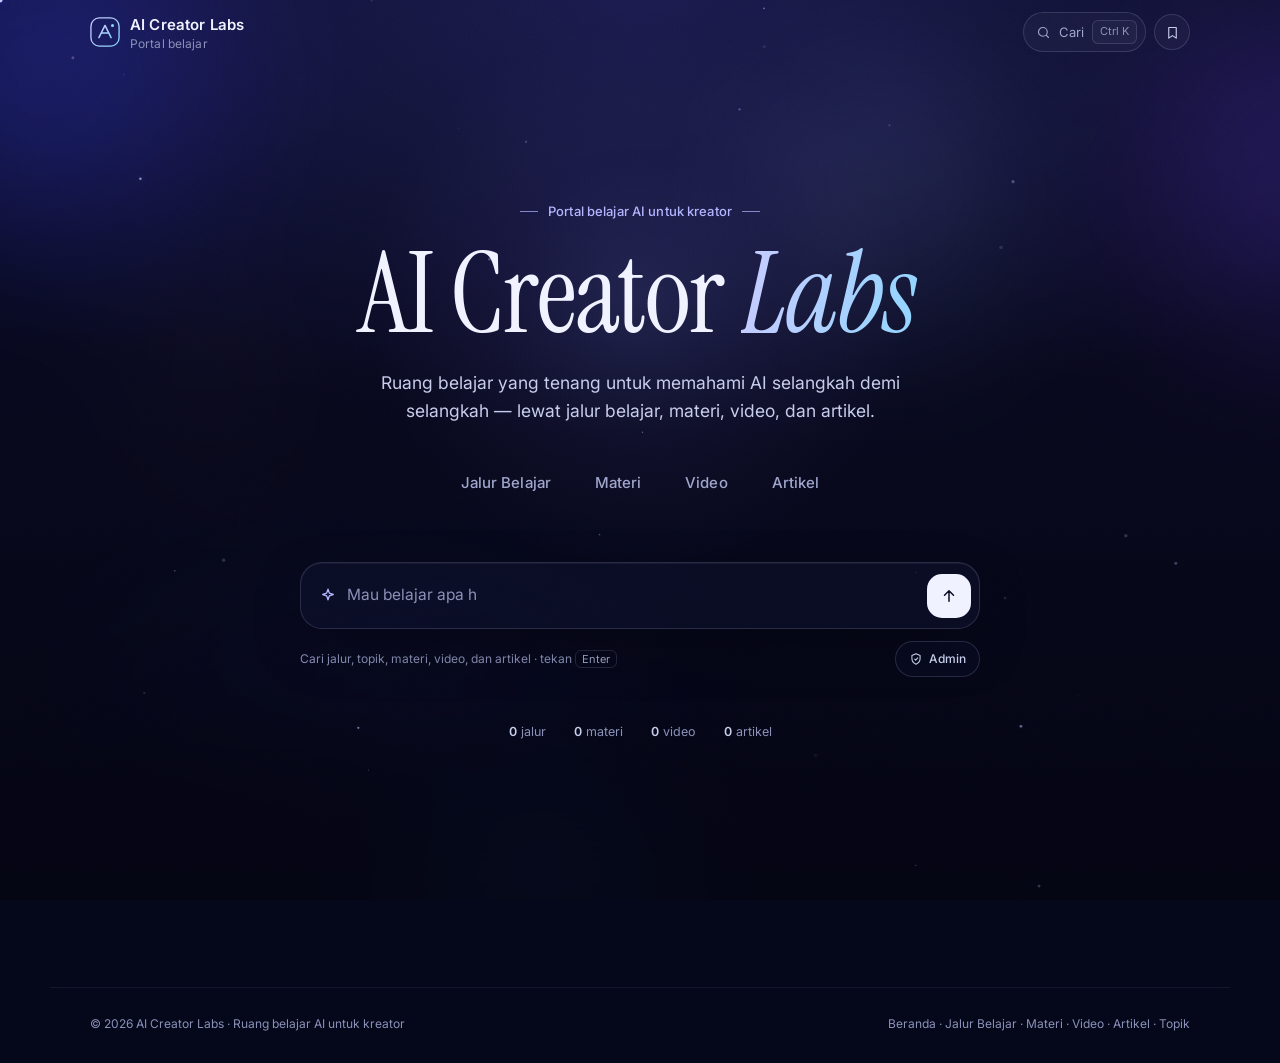
<file: index.html>
<!doctype html>
<html lang="id">
<head>
<meta charset="utf-8">
<meta name="viewport" content="width=device-width, initial-scale=1, viewport-fit=cover">
<title>AI Creator Labs — Portal Belajar AI</title>
<meta name="description" content="Portal belajar AI dari AI Creator Labs: jalur belajar bertahap, materi, video, dan artikel dalam satu tempat.">
<meta name="theme-color" content="#05071a">
<link rel="icon" href="assets/favicon.svg" type="image/svg+xml">
<link rel="preconnect" href="https://fonts.googleapis.com">
<link rel="preconnect" href="https://fonts.gstatic.com" crossorigin>
<link href="https://fonts.googleapis.com/css2?family=Instrument+Serif:ital@0;1&family=Inter:wght@400;500;600&display=swap" rel="stylesheet">
<link rel="stylesheet" href="assets/styles.css">
<link rel="stylesheet" href="assets/motion.css">
<link rel="stylesheet" href="assets/ui.css">
</head>
<body data-page="home">
<div class="backdrop" aria-hidden="true">
  <div class="scene"><span class="shape s1"></span><span class="shape s2"></span><span class="shape s3"></span><span class="shape s4"></span><span class="shape s5"></span><span class="shape s6"></span></div>
  <div class="overlay"></div>
  <div class="grain"></div>
  <canvas id="particles"></canvas>
</div>
<div class="page">
<header class="site-header" id="site-header"></header>
<main class="home-main">
  <p class="eyebrow center reveal">Portal belajar AI untuk kreator</p>
  <h1 class="display reveal d1">AI Creator <em>Labs</em></h1>
  <p class="lede reveal d2">Ruang belajar yang tenang untuk memahami AI selangkah demi selangkah — lewat jalur belajar, materi, video, dan artikel.</p>
  <nav class="reveal d3" id="hero-nav" aria-label="Bagian portal"><ul class="tabs"><li><a class="tab" href="jalur.html">Jalur Belajar</a></li><li><a class="tab" href="resources.html">Materi</a></li><li><a class="tab" href="knowledges.html">Video</a></li><li><a class="tab" href="articles.html">Artikel</a></li></ul></nav>
  <ul class="pills" id="shortcuts" aria-label="Topik populer"></ul>
  <div class="chat reveal d5">
    <form class="chat-box" id="ask" role="search" autocomplete="off">
      <svg class="spark" viewBox="0 0 24 24" fill="none" stroke="currentColor" stroke-width="1.8" stroke-linejoin="round" aria-hidden="true"><path d="M12 3l1.8 5.2L19 10l-5.2 1.8L12 17l-1.8-5.2L5 10l5.2-1.8L12 3Z"/></svg>
      <label for="ask-input" class="sr-only">Cari materi belajar</label>
      <input id="ask-input" type="search" name="q" placeholder="Mau belajar apa hari ini?" enterkeyhint="search">
      <button class="send" type="submit" aria-label="Cari"><svg viewBox="0 0 24 24" fill="none" stroke="currentColor" stroke-width="2" stroke-linecap="round" stroke-linejoin="round"><path d="M12 19V5M6 11l6-6 6 6"/></svg></button>
    </form>
    <div class="results" id="results" hidden aria-live="polite"></div>
    <div class="chat-foot">
      <p class="chat-hint">Cari jalur, topik, materi, video, dan artikel<span class="kbd-wrap"> · tekan <kbd>Enter</kbd></span></p>
      <a class="admin-btn" href="admin.html"><svg viewBox="0 0 24 24" fill="none" stroke="currentColor" stroke-width="1.8" stroke-linecap="round" stroke-linejoin="round" aria-hidden="true"><path d="M12 3l7 3v5c0 4.5-3 8-7 10-4-2-7-5.5-7-10V6l7-3Z"/><path d="M9.5 12l2 2 3.5-4"/></svg>Admin</a>
    </div>
  </div>
  <div class="home-stats reveal d6"><span><b id="stat-p">0</b> jalur</span><span><b id="stat-r">0</b> materi</span><span><b id="stat-v">0</b> video</span><span><b id="stat-a">0</b> artikel</span></div>
  <a class="scroll-cue reveal d6" id="scroll-cue" href="#mulai" hidden>Mulai dari mana?<svg viewBox="0 0 24 24" fill="none" stroke="currentColor" stroke-width="1.8" stroke-linecap="round" stroke-linejoin="round"><path d="M12 5v14M6 13l6 6 6-6"/></svg></a>
</main>
<div class="home-more" id="lanjut">
  <section class="start" id="mulai" aria-label="Mulai dari mana"></section>
  <section class="paths-sec" id="paths-sec" aria-label="Peta jalur belajar"></section>
  <section class="me-panel" id="me" hidden aria-label="Ruang belajarmu"></section>
  <div id="custom"></div>
</div>
<footer class="footer" id="site-footer"></footer>
</div>
<nav class="bottom-nav" id="bottom-nav" aria-label="Navigasi cepat"></nav>
<script src="assets/config.js"></script>
<script src="assets/data.js"></script>
<script src="assets/store.js"></script>
<script src="assets/app.js"></script>
</body>
</html>
</file>
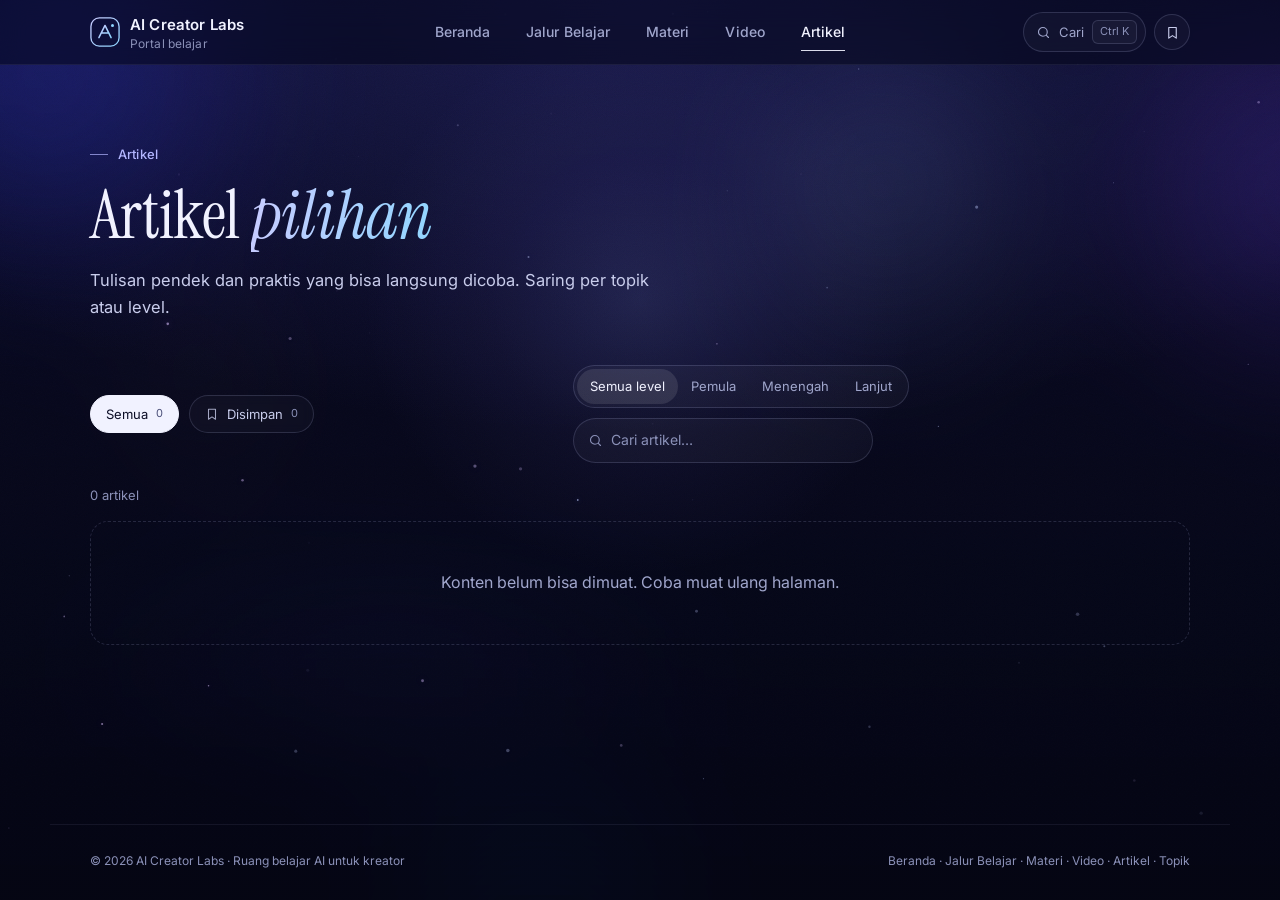
<file: articles.html>
<!doctype html>
<html lang="id">
<head>
<meta charset="utf-8">
<meta name="viewport" content="width=device-width, initial-scale=1, viewport-fit=cover">
<title>Artikel — AI Creator Labs</title>
<meta name="description" content="Artikel belajar AI dari AI Creator Labs, per topik dan level.">
<meta name="theme-color" content="#05071a">
<link rel="icon" href="assets/favicon.svg" type="image/svg+xml">
<link rel="preconnect" href="https://fonts.googleapis.com">
<link rel="preconnect" href="https://fonts.gstatic.com" crossorigin>
<link href="https://fonts.googleapis.com/css2?family=Instrument+Serif:ital@0;1&family=Inter:wght@400;500;600&display=swap" rel="stylesheet">
<link rel="stylesheet" href="assets/styles.css">
<link rel="stylesheet" href="assets/motion.css">
<link rel="stylesheet" href="assets/ui.css">
</head>
<body data-page="articles">
<div class="backdrop" aria-hidden="true">
  <div class="scene"><span class="shape s1"></span><span class="shape s2"></span><span class="shape s3"></span><span class="shape s4"></span><span class="shape s5"></span><span class="shape s6"></span></div>
  <div class="overlay"></div>
  <div class="grain"></div>
  <canvas id="particles"></canvas>
</div>
<div class="page">
<header class="site-header" id="site-header"></header>
<main class="inner-main">
  <div class="page-head">
    <p class="eyebrow reveal">Artikel</p>
    <h1 class="page-title reveal d1">Artikel <em>pilihan</em></h1>
    <p class="lede reveal d2">Tulisan pendek dan praktis yang bisa langsung dicoba. Saring per topik atau level.</p>
  </div>
  <div class="toolbar reveal d3">
    <ul class="pills" id="topic-pills" aria-label="Saring berdasarkan topik"></ul>
    <div class="tool-r">
      <div class="seg" id="level-seg" role="group" aria-label="Saring berdasarkan level"></div>
      <label class="search"><svg viewBox="0 0 24 24" fill="none" stroke="currentColor" stroke-width="1.8" stroke-linecap="round"><circle cx="11" cy="11" r="7"/><path d="m20 20-3.5-3.5"/></svg><span class="sr-only">Cari artikel</span><input id="search" type="search" placeholder="Cari artikel…"></label>
    </div>
  </div>
  <p class="result-meta" id="meta" aria-live="polite"></p>
  <div class="reveal d4" id="list"></div>
</main>
<footer class="footer" id="site-footer"></footer>
</div>
<nav class="bottom-nav" id="bottom-nav" aria-label="Navigasi cepat"></nav>
<script src="assets/config.js"></script>
<script src="assets/data.js"></script>
<script src="assets/store.js"></script>
<script src="assets/app.js"></script>
</body>
</html>
</file>
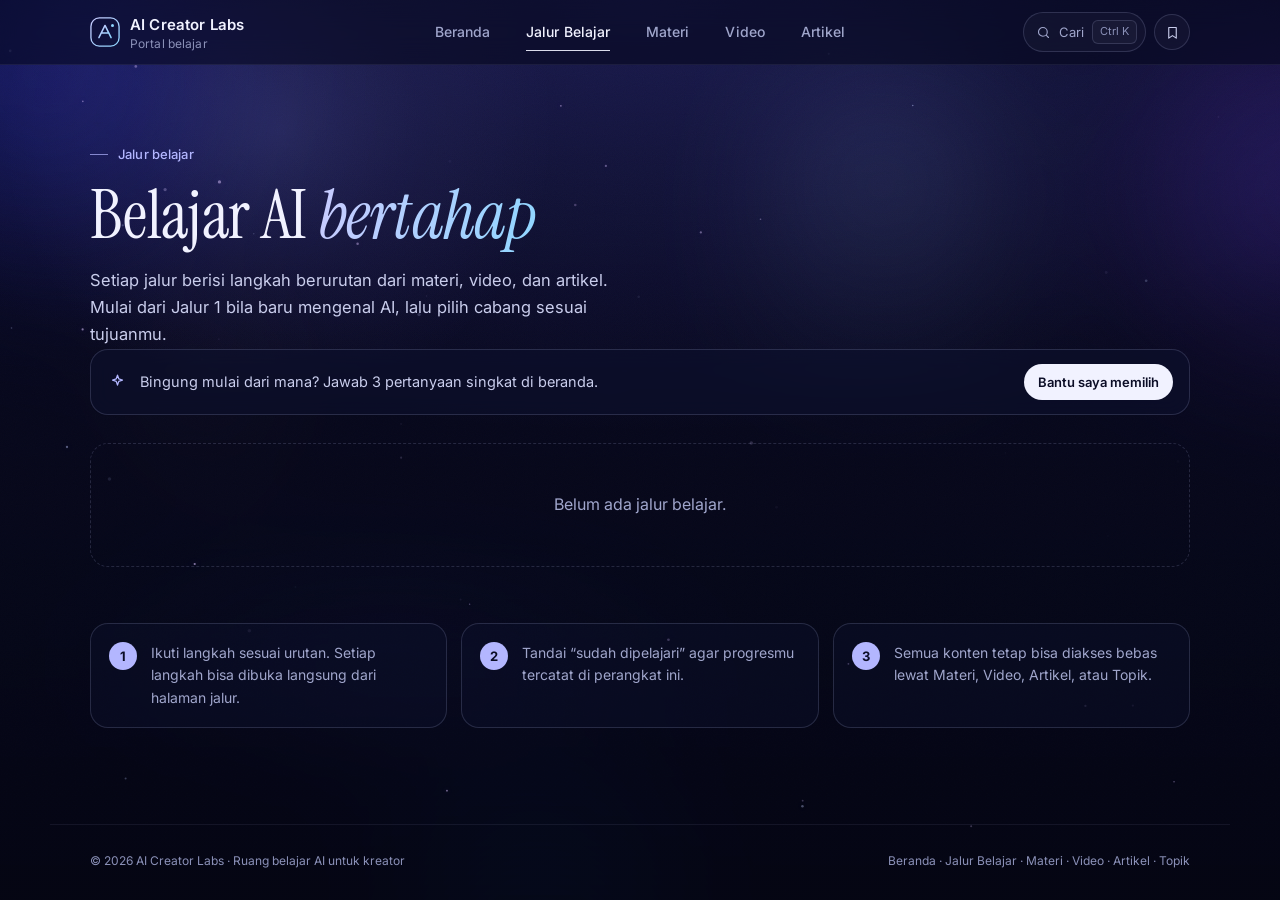
<file: jalur.html>
<!doctype html>
<html lang="id">
<head>
<meta charset="utf-8">
<meta name="viewport" content="width=device-width, initial-scale=1, viewport-fit=cover">
<title>Jalur Belajar — AI Creator Labs</title>
<meta name="description" content="Jalur belajar AI bertahap dari AI Creator Labs, dari kenal AI sampai automasi dan agent.">
<meta name="theme-color" content="#05071a">
<link rel="icon" href="assets/favicon.svg" type="image/svg+xml">
<link rel="preconnect" href="https://fonts.googleapis.com">
<link rel="preconnect" href="https://fonts.gstatic.com" crossorigin>
<link href="https://fonts.googleapis.com/css2?family=Instrument+Serif:ital@0;1&family=Inter:wght@400;500;600&display=swap" rel="stylesheet">
<link rel="stylesheet" href="assets/styles.css">
<link rel="stylesheet" href="assets/motion.css">
<link rel="stylesheet" href="assets/ui.css">
</head>
<body data-page="jalur">
<div class="backdrop" aria-hidden="true">
  <div class="scene"><span class="shape s1"></span><span class="shape s2"></span><span class="shape s3"></span><span class="shape s4"></span><span class="shape s5"></span><span class="shape s6"></span></div>
  <div class="overlay"></div>
  <div class="grain"></div>
  <canvas id="particles"></canvas>
</div>
<div class="page">
<header class="site-header" id="site-header"></header>
<main class="inner-main" id="jalur"></main>
<footer class="footer" id="site-footer"></footer>
</div>
<nav class="bottom-nav" id="bottom-nav" aria-label="Navigasi cepat"></nav>
<script src="assets/config.js"></script>
<script src="assets/data.js"></script>
<script src="assets/store.js"></script>
<script src="assets/app.js"></script>
</body>
</html>
</file>
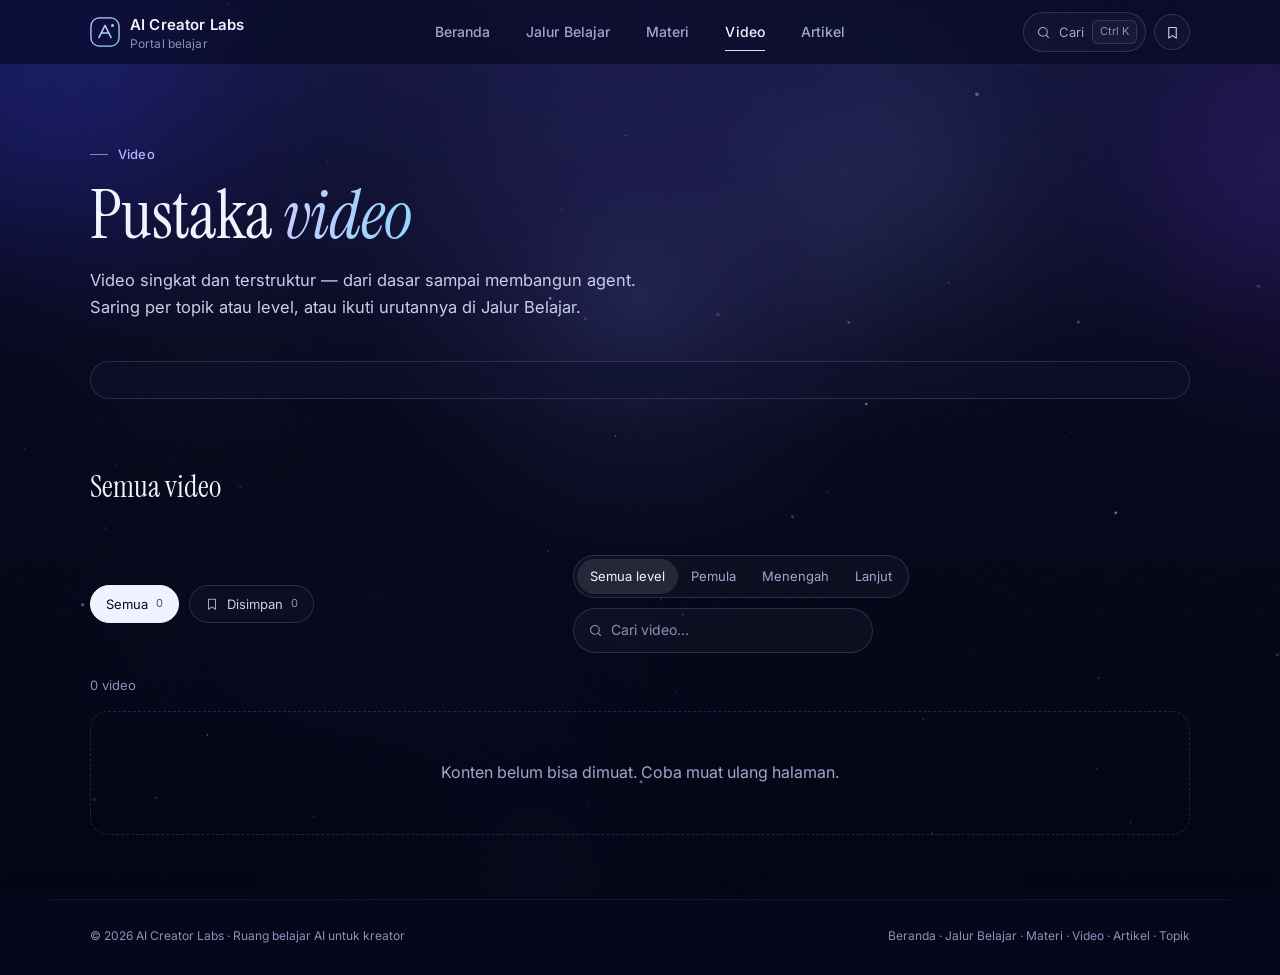
<file: knowledges.html>
<!doctype html>
<html lang="id">
<head>
<meta charset="utf-8">
<meta name="viewport" content="width=device-width, initial-scale=1, viewport-fit=cover">
<title>Video — AI Creator Labs</title>
<meta name="description" content="Pustaka video pembelajaran AI dari AI Creator Labs.">
<meta name="theme-color" content="#05071a">
<link rel="icon" href="assets/favicon.svg" type="image/svg+xml">
<link rel="preconnect" href="https://fonts.googleapis.com">
<link rel="preconnect" href="https://fonts.gstatic.com" crossorigin>
<link href="https://fonts.googleapis.com/css2?family=Instrument+Serif:ital@0;1&family=Inter:wght@400;500;600&display=swap" rel="stylesheet">
<link rel="stylesheet" href="assets/styles.css">
<link rel="stylesheet" href="assets/motion.css">
<link rel="stylesheet" href="assets/ui.css">
</head>
<body data-page="knowledges">
<div class="backdrop" aria-hidden="true">
  <div class="scene"><span class="shape s1"></span><span class="shape s2"></span><span class="shape s3"></span><span class="shape s4"></span><span class="shape s5"></span><span class="shape s6"></span></div>
  <div class="overlay"></div>
  <div class="grain"></div>
  <canvas id="particles"></canvas>
</div>
<div class="page">
<header class="site-header" id="site-header"></header>
<main class="inner-main">
  <div class="page-head">
    <p class="eyebrow reveal">Video</p>
    <h1 class="page-title reveal d1">Pustaka <em>video</em></h1>
    <p class="lede reveal d2">Video singkat dan terstruktur — dari dasar sampai membangun agent. Saring per topik atau level, atau ikuti urutannya di Jalur Belajar.</p>
  </div>
  <div class="featured tilt reveal d3" id="featured"></div>
  <div class="section-label"><h2>Semua video</h2></div>
  <div class="toolbar reveal d3">
    <ul class="pills" id="topic-pills" aria-label="Saring berdasarkan topik"></ul>
    <div class="tool-r">
      <div class="seg" id="level-seg" role="group" aria-label="Saring berdasarkan level"></div>
      <label class="search"><svg viewBox="0 0 24 24" fill="none" stroke="currentColor" stroke-width="1.8" stroke-linecap="round"><circle cx="11" cy="11" r="7"/><path d="m20 20-3.5-3.5"/></svg><span class="sr-only">Cari video</span><input id="search" type="search" placeholder="Cari video…"></label>
    </div>
  </div>
  <p class="result-meta" id="meta" aria-live="polite"></p>
  <div class="vgrid reveal d4" id="list"></div>
</main>
<footer class="footer" id="site-footer"></footer>
</div>
<nav class="bottom-nav" id="bottom-nav" aria-label="Navigasi cepat"></nav>
<script src="assets/config.js"></script>
<script src="assets/data.js"></script>
<script src="assets/store.js"></script>
<script src="assets/app.js"></script>
</body>
</html>
</file>
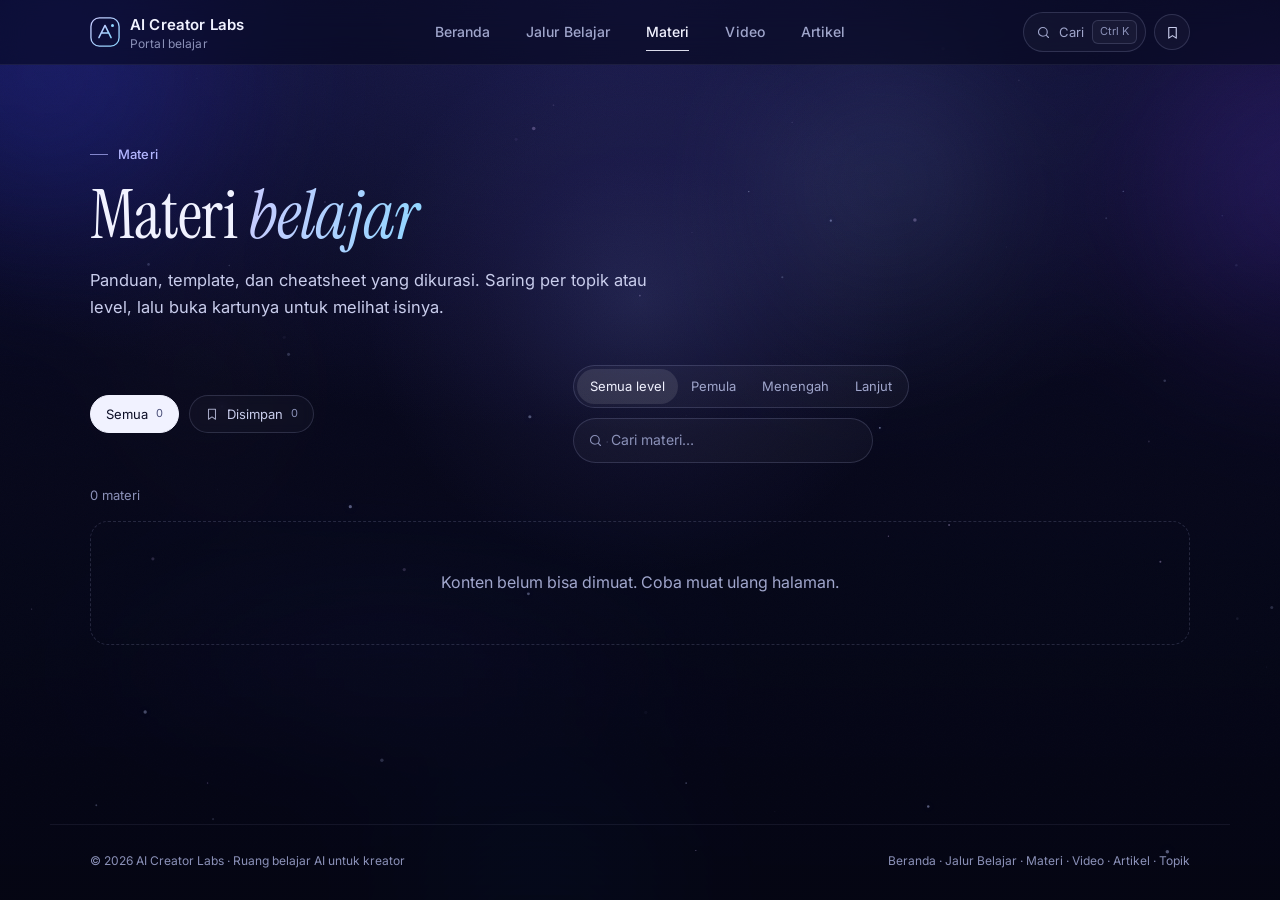
<file: resources.html>
<!doctype html>
<html lang="id">
<head>
<meta charset="utf-8">
<meta name="viewport" content="width=device-width, initial-scale=1, viewport-fit=cover">
<title>Materi — AI Creator Labs</title>
<meta name="description" content="Panduan, template, dan cheatsheet belajar AI dari AI Creator Labs.">
<meta name="theme-color" content="#05071a">
<link rel="icon" href="assets/favicon.svg" type="image/svg+xml">
<link rel="preconnect" href="https://fonts.googleapis.com">
<link rel="preconnect" href="https://fonts.gstatic.com" crossorigin>
<link href="https://fonts.googleapis.com/css2?family=Instrument+Serif:ital@0;1&family=Inter:wght@400;500;600&display=swap" rel="stylesheet">
<link rel="stylesheet" href="assets/styles.css">
<link rel="stylesheet" href="assets/motion.css">
<link rel="stylesheet" href="assets/ui.css">
</head>
<body data-page="resources">
<div class="backdrop" aria-hidden="true">
  <div class="scene"><span class="shape s1"></span><span class="shape s2"></span><span class="shape s3"></span><span class="shape s4"></span><span class="shape s5"></span><span class="shape s6"></span></div>
  <div class="overlay"></div>
  <div class="grain"></div>
  <canvas id="particles"></canvas>
</div>
<div class="page">
<header class="site-header" id="site-header"></header>
<main class="inner-main">
  <div class="page-head">
    <p class="eyebrow reveal">Materi</p>
    <h1 class="page-title reveal d1">Materi <em>belajar</em></h1>
    <p class="lede reveal d2">Panduan, template, dan cheatsheet yang dikurasi. Saring per topik atau level, lalu buka kartunya untuk melihat isinya.</p>
  </div>
  <div class="toolbar reveal d3">
    <ul class="pills" id="topic-pills" aria-label="Saring berdasarkan topik"></ul>
    <div class="tool-r">
      <div class="seg" id="level-seg" role="group" aria-label="Saring berdasarkan level"></div>
      <label class="search"><svg viewBox="0 0 24 24" fill="none" stroke="currentColor" stroke-width="1.8" stroke-linecap="round"><circle cx="11" cy="11" r="7"/><path d="m20 20-3.5-3.5"/></svg><span class="sr-only">Cari materi</span><input id="search" type="search" placeholder="Cari materi…"></label>
    </div>
  </div>
  <p class="result-meta" id="meta" aria-live="polite"></p>
  <div class="grid reveal d4" id="list"></div>
</main>
<footer class="footer" id="site-footer"></footer>
</div>
<nav class="bottom-nav" id="bottom-nav" aria-label="Navigasi cepat"></nav>
<script src="assets/config.js"></script>
<script src="assets/data.js"></script>
<script src="assets/store.js"></script>
<script src="assets/app.js"></script>
</body>
</html>
</file>
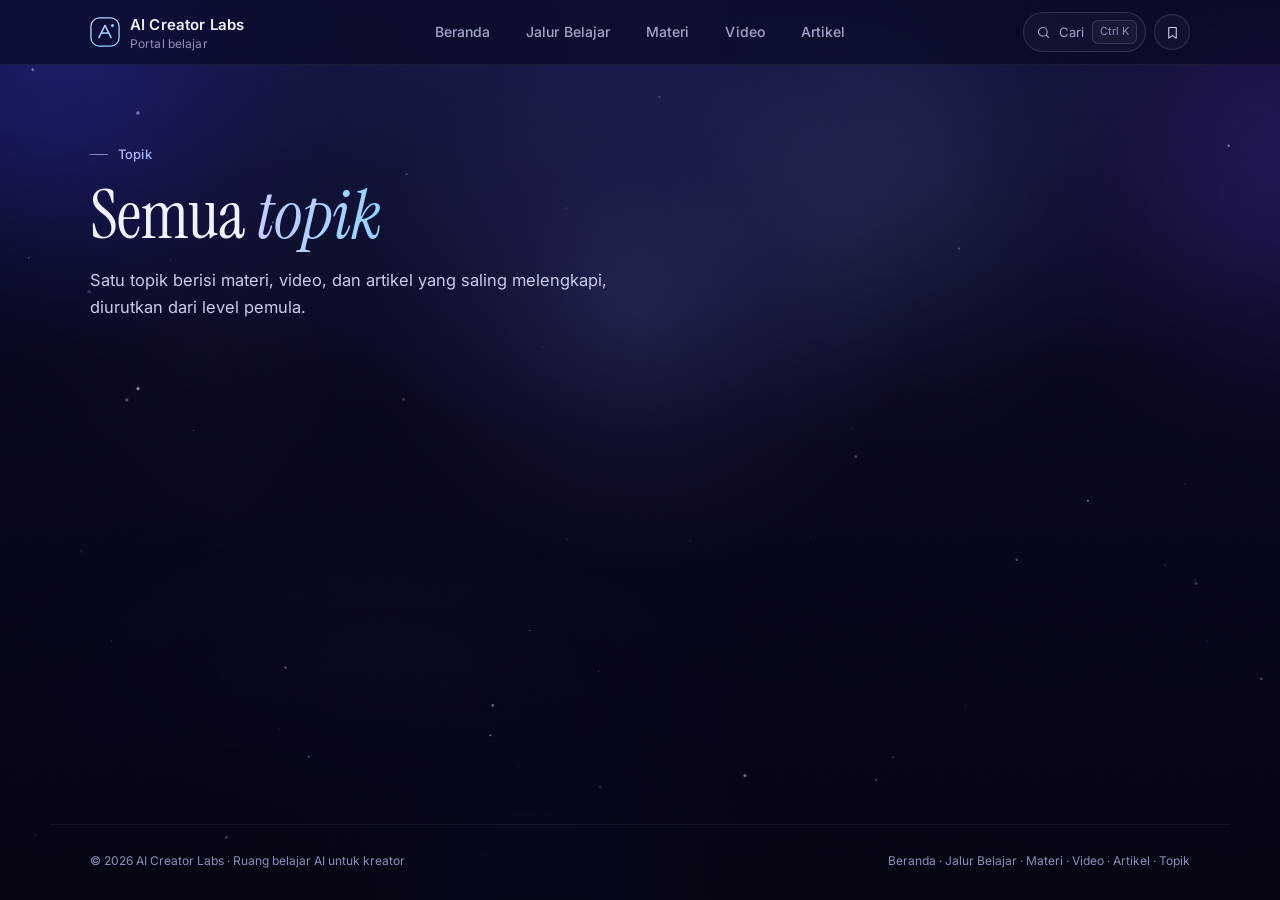
<file: topik.html>
<!doctype html>
<html lang="id">
<head>
<meta charset="utf-8">
<meta name="viewport" content="width=device-width, initial-scale=1, viewport-fit=cover">
<title>Topik — AI Creator Labs</title>
<meta name="description" content="Semua materi, video, dan artikel AI Creator Labs per topik.">
<meta name="theme-color" content="#05071a">
<link rel="icon" href="assets/favicon.svg" type="image/svg+xml">
<link rel="preconnect" href="https://fonts.googleapis.com">
<link rel="preconnect" href="https://fonts.gstatic.com" crossorigin>
<link href="https://fonts.googleapis.com/css2?family=Instrument+Serif:ital@0;1&family=Inter:wght@400;500;600&display=swap" rel="stylesheet">
<link rel="stylesheet" href="assets/styles.css">
<link rel="stylesheet" href="assets/motion.css">
<link rel="stylesheet" href="assets/ui.css">
</head>
<body data-page="topik">
<div class="backdrop" aria-hidden="true">
  <div class="scene"><span class="shape s1"></span><span class="shape s2"></span><span class="shape s3"></span><span class="shape s4"></span><span class="shape s5"></span><span class="shape s6"></span></div>
  <div class="overlay"></div>
  <div class="grain"></div>
  <canvas id="particles"></canvas>
</div>
<div class="page">
<header class="site-header" id="site-header"></header>
<main class="inner-main" id="topik"></main>
<footer class="footer" id="site-footer"></footer>
</div>
<nav class="bottom-nav" id="bottom-nav" aria-label="Navigasi cepat"></nav>
<script src="assets/config.js"></script>
<script src="assets/data.js"></script>
<script src="assets/store.js"></script>
<script src="assets/app.js"></script>
</body>
</html>
</file>
<file: assets/styles.css>
/* =========================================================
   AI Creator Labs — Portal Belajar
   Fonts: Instrument Serif & Inter (SIL Open Font License, via Google Fonts)
   ========================================================= */
:root {
  --bg: #05071a;
  --bg-2: #0a0e2a;
  --ink: #f1f2ff;
  --ink-soft: #c9cdec;
  --muted: #a0a6cc;
  --dim: #7a80a8;
  --line: rgba(196, 202, 255, 0.16);
  --line-strong: rgba(196, 202, 255, 0.34);
  --glass: rgba(14, 18, 46, 0.58);
  --glass-strong: rgba(12, 15, 40, 0.82);
  --accent: #b3b6ff;
  --accent-2: #8fd6ff;
  --accent-ink: #0b0d26;
  --radius: 18px;
  --radius-sm: 12px;
  --serif: "Instrument Serif", "Times New Roman", Georgia, serif;
  --sans: "Inter", system-ui, -apple-system, "Segoe UI", Roboto, sans-serif;
  --gutter: clamp(16px, 4vw, 40px);
  --maxw: 1180px;
  color-scheme: dark;
}

*, *::before, *::after { box-sizing: border-box; }
html { -webkit-text-size-adjust: 100%; overflow-x: clip; }
body {
  margin: 0;
  min-height: 100svh;
  background: var(--bg);
  color: var(--ink);
  font-family: var(--sans);
  font-size: 16px;
  line-height: 1.6;
  -webkit-font-smoothing: antialiased;
  overflow-x: clip;
}
img, svg, canvas { display: block; max-width: 100%; }
a { color: inherit; text-decoration: none; }
button, input { font: inherit; color: inherit; }
button { cursor: pointer; }
:focus-visible { outline: 2px solid var(--accent-2); outline-offset: 3px; border-radius: 6px; }
.sr-only { position: absolute; width: 1px; height: 1px; padding: 0; margin: -1px; overflow: hidden; clip: rect(0 0 0 0); white-space: nowrap; border: 0; }

/* ---------- Background: blurred visual + cool overlay + particles ---------- */
.backdrop { position: fixed; inset: 0; z-index: 0; overflow: hidden; pointer-events: none; }
.backdrop .scene {
  position: absolute; inset: -12%;
  filter: blur(70px) saturate(120%);
  opacity: 0.9;
}
/* abstract "study room" shapes — window light, lamp glow, shelves — then blurred */
.scene .shape { position: absolute; border-radius: 50%; will-change: transform; }
.scene .s1 { width: 46vmax; height: 46vmax; left: -6%; top: -10%; background: radial-gradient(circle, #3b3fd8 0%, transparent 65%); animation: drift1 38s ease-in-out infinite alternate; }
.scene .s2 { width: 40vmax; height: 40vmax; right: -8%; top: 4%; background: radial-gradient(circle, #6a3fd0 0%, transparent 65%); animation: drift2 44s ease-in-out infinite alternate; }
.scene .s3 { width: 34vmax; height: 34vmax; left: 30%; bottom: -14%; background: radial-gradient(circle, #1f6fd6 0%, transparent 65%); animation: drift1 52s ease-in-out infinite alternate-reverse; }
.scene .s4 { width: 18vmax; height: 26vmax; left: 58%; top: 18%; border-radius: 30%; background: linear-gradient(180deg, rgba(160,190,255,.55), rgba(90,110,220,0)); }
.scene .s5 { width: 12vmax; height: 12vmax; left: 18%; top: 38%; background: radial-gradient(circle, rgba(255,214,170,.35), transparent 70%); }
.scene .s6 { width: 60vmax; height: 10vmax; left: 10%; top: 64%; border-radius: 40%; background: linear-gradient(90deg, rgba(40,46,120,.0), rgba(70,80,170,.55), rgba(40,46,120,0)); }
@keyframes drift1 { to { transform: translate3d(6%, 8%, 0) scale(1.08); } }
@keyframes drift2 { to { transform: translate3d(-8%, 6%, 0) scale(0.94); } }

.backdrop .overlay {
  position: absolute; inset: 0;
  background:
    radial-gradient(120% 80% at 50% 0%, rgba(76, 70, 200, 0.28), transparent 60%),
    linear-gradient(180deg, rgba(8, 10, 34, 0.55) 0%, rgba(6, 7, 26, 0.78) 55%, rgba(4, 5, 18, 0.94) 100%);
}
.backdrop .grain {
  position: absolute; inset: 0; opacity: 0.07; mix-blend-mode: overlay;
  background-image: url("data:image/svg+xml;utf8,<svg xmlns='http://www.w3.org/2000/svg' width='160' height='160'><filter id='n'><feTurbulence type='fractalNoise' baseFrequency='.9' numOctaves='2' stitchTiles='stitch'/></filter><rect width='100%' height='100%' filter='url(%23n)'/></svg>");
}
#particles { position: absolute; inset: 0; width: 100%; height: 100%; }

.page { position: relative; z-index: 1; min-height: 100svh; display: flex; flex-direction: column; }

/* ---------- Top bar ---------- */
.topbar {
  width: 100%; max-width: var(--maxw); margin: 0 auto;
  padding: 22px var(--gutter);
  display: flex; align-items: center; justify-content: space-between; gap: 16px;
}
.brand { display: inline-flex; align-items: center; gap: 10px; font-weight: 600; font-size: 15px; letter-spacing: 0.01em; }
.brand-mark { width: 30px; height: 30px; flex: none; }
.brand small { display: block; font-weight: 400; font-size: 11px; color: var(--dim); letter-spacing: 0.08em; text-transform: uppercase; line-height: 1.2; }
.ghost-link {
  display: inline-flex; align-items: center; gap: 8px;
  font-size: 13px; color: var(--ink-soft);
  padding: 8px 14px; border: 1px solid var(--line); border-radius: 999px;
  background: rgba(255,255,255,0.02);
  transition: border-color .2s, color .2s, background .2s;
}
.ghost-link:hover { color: var(--ink); border-color: var(--line-strong); background: rgba(255,255,255,0.06); }

/* ---------- Shared type ---------- */
.eyebrow {
  display: inline-flex; align-items: center; gap: 10px;
  font-size: 11.5px; font-weight: 500; letter-spacing: 0.22em; text-transform: uppercase;
  color: var(--accent);
  margin: 0;
}
.eyebrow::before { content: ""; width: 22px; height: 1px; background: currentColor; opacity: .7; }
.eyebrow.center::after { content: ""; width: 22px; height: 1px; background: currentColor; opacity: .7; }
.display {
  font-family: var(--serif); font-weight: 400;
  font-size: clamp(52px, 10vw, 112px);
  line-height: 0.98; letter-spacing: -0.015em;
  margin: 18px 0 0;
}
.display em, .page-title em { font-style: italic; color: var(--accent); background: linear-gradient(100deg, #c9cbff, #8fd6ff); -webkit-background-clip: text; background-clip: text; -webkit-text-fill-color: transparent; padding-right: .06em; }
.lede { color: var(--ink-soft); font-size: clamp(15px, 1.6vw, 17.5px); max-width: 560px; margin: 20px auto 0; }

/* ---------- Tabs ---------- */
.tabs { display: flex; justify-content: center; gap: clamp(20px, 5vw, 44px); margin: 0; padding: 0; list-style: none; }
.tab {
  position: relative; display: inline-block;
  font-size: 12px; font-weight: 600; letter-spacing: 0.24em; text-transform: uppercase;
  color: var(--muted);
  padding: 10px 0 9px;
  transition: color .2s ease;
}
.tab::after {
  content: ""; position: absolute; left: 0; right: 0.24em; bottom: 0; height: 1px;
  background: var(--ink); transform: scaleX(0); transform-origin: left; transition: transform .3s ease, background .2s;
  opacity: .9;
}
.tab:hover { color: var(--ink); }
.tab:hover::after { transform: scaleX(0.4); background: var(--line-strong); }
.tab[aria-current="page"] { color: var(--ink); }
.tab[aria-current="page"]::after { transform: scaleX(1); background: var(--ink); }

/* ---------- Pills (capsule shortcuts / filters) ---------- */
.pills { display: flex; flex-wrap: wrap; justify-content: center; gap: 10px; margin: 0; padding: 0; list-style: none; }
.pill {
  display: inline-flex; align-items: center; gap: 8px;
  font-size: 13px; color: var(--ink-soft);
  padding: 8px 15px; border-radius: 999px;
  border: 1px solid var(--line);
  background: rgba(255, 255, 255, 0.025);
  backdrop-filter: blur(6px); -webkit-backdrop-filter: blur(6px);
  transition: border-color .2s, color .2s, background .2s, transform .2s;
  white-space: nowrap;
}
.pill svg { width: 14px; height: 14px; opacity: .8; }
.pill:hover { color: var(--ink); border-color: var(--line-strong); background: rgba(255, 255, 255, 0.07); }
.pill:active { transform: translateY(1px); }
.pill[aria-pressed="true"] { color: var(--accent-ink); background: var(--ink); border-color: var(--ink); }
.pill .count { font-size: 11px; color: var(--dim); }
.pill[aria-pressed="true"] .count { color: #4a4f78; }

/* ---------- HOME ---------- */
.home-main {
  flex: 1; width: 100%; max-width: 860px; margin: 0 auto;
  padding: clamp(24px, 6vh, 72px) var(--gutter) 40px;
  display: flex; flex-direction: column; align-items: center; justify-content: center;
  text-align: center;
}
.home-main .tabs { margin-top: 38px; }
.home-main .pills { margin-top: 26px; max-width: 720px; }

.chat {
  width: 100%; max-width: 680px; margin-top: 34px;
  position: relative;
}
.chat-box {
  display: flex; align-items: center; gap: 10px;
  padding: 8px 8px 8px 18px;
  border-radius: 22px;
  border: 1px solid var(--line);
  background: var(--glass);
  backdrop-filter: blur(16px); -webkit-backdrop-filter: blur(16px);
  box-shadow: 0 20px 60px -20px rgba(0, 0, 0, 0.6), inset 0 1px 0 rgba(255,255,255,.05);
  transition: border-color .2s, box-shadow .2s;
}
.chat-box:focus-within { border-color: var(--line-strong); box-shadow: 0 20px 60px -20px rgba(0,0,0,.6), 0 0 0 4px rgba(143, 160, 255, 0.12); }
.chat-box .spark { width: 18px; height: 18px; color: var(--accent); flex: none; }
.chat-box input {
  flex: 1; min-width: 0; border: 0; outline: 0; background: transparent;
  font-size: 15.5px; padding: 12px 0; color: var(--ink);
}
.chat-box input::placeholder { color: var(--dim); }
.send {
  flex: none; width: 44px; height: 44px; border-radius: 15px; border: 0;
  display: grid; place-items: center;
  background: var(--ink); color: var(--accent-ink);
  transition: transform .2s, background .2s, opacity .2s;
}
.send:hover { background: #fff; transform: translateY(-1px); }
.send svg { width: 18px; height: 18px; }
.chat-foot { display: flex; align-items: center; justify-content: space-between; gap: 12px; margin-top: 12px; }
.chat-foot .chat-hint { margin: 0; text-align: left; }
.admin-btn { flex: none; display: inline-flex; align-items: center; gap: 6px; padding: 7px 13px; border-radius: 999px; font-size: 12px; font-weight: 500; color: var(--ink-soft); border: 1px solid var(--line); background: rgba(10, 13, 38, 0.55); backdrop-filter: blur(6px); -webkit-backdrop-filter: blur(6px); transition: color .2s, border-color .2s, background .2s; }
.admin-btn svg { width: 14px; height: 14px; }
.admin-btn:hover { color: var(--ink); border-color: var(--line-strong); background: rgba(22, 27, 66, 0.7); }
.chat-hint { font-size: 12px; color: var(--dim); margin: 12px 0 0; }
.chat-hint kbd { font-family: var(--sans); font-size: 11px; border: 1px solid var(--line); border-radius: 6px; padding: 1px 6px; color: var(--muted); }

.results {
  margin-top: 14px; text-align: left;
  border: 1px solid var(--line); border-radius: var(--radius);
  background: var(--glass-strong);
  backdrop-filter: blur(16px); -webkit-backdrop-filter: blur(16px);
  padding: 8px; max-height: min(52vh, 460px); overflow-y: auto;
}
.results[hidden] { display: none; }
.results h3 { font-size: 10.5px; letter-spacing: .2em; text-transform: uppercase; color: var(--dim); font-weight: 600; margin: 10px 12px 6px; }
.result { display: flex; align-items: center; gap: 12px; padding: 10px 12px; border-radius: 12px; transition: background .15s; }
.result:hover, .result:focus-visible { background: rgba(255,255,255,0.06); }
.result .r-ico { width: 32px; height: 32px; border-radius: 10px; display: grid; place-items: center; border: 1px solid var(--line); flex: none; color: var(--accent); }
.result .r-ico svg { width: 15px; height: 15px; }
.result .r-text { min-width: 0; }
.result strong { display: block; font-weight: 500; font-size: 14px; white-space: nowrap; overflow: hidden; text-overflow: ellipsis; }
.result span { display: block; font-size: 12.5px; color: var(--muted); white-space: nowrap; overflow: hidden; text-overflow: ellipsis; }
.results .empty { padding: 18px 14px; color: var(--muted); font-size: 14px; margin: 0; }

.home-stats { display: flex; justify-content: center; flex-wrap: wrap; gap: 8px 28px; margin-top: 46px; color: var(--dim); font-size: 12.5px; }
.home-stats b { color: var(--ink-soft); font-weight: 600; }

.footer {
  width: 100%; max-width: var(--maxw); margin: 0 auto;
  padding: 26px var(--gutter) 30px;
  display: flex; flex-wrap: wrap; justify-content: space-between; gap: 10px;
  font-size: 12px; color: var(--dim);
  border-top: 1px solid rgba(196, 202, 255, 0.08);
}
.footer a:hover { color: var(--ink); }

/* ---------- INNER PAGES ---------- */
.site-header {
  position: sticky; top: 0; z-index: 20;
  background: linear-gradient(180deg, rgba(5, 7, 26, 0.86), rgba(5, 7, 26, 0.6));
  backdrop-filter: blur(14px); -webkit-backdrop-filter: blur(14px);
  border-bottom: 1px solid rgba(196, 202, 255, 0.08);
}
.site-header .inner {
  max-width: var(--maxw); margin: 0 auto; padding: 12px var(--gutter);
  display: grid; grid-template-columns: 1fr auto 1fr; align-items: center; gap: 16px;
}
.site-header .ghost-link { justify-self: end; }
.inner-main { flex: 1; width: 100%; max-width: var(--maxw); margin: 0 auto; padding: clamp(36px, 7vh, 72px) var(--gutter) 64px; }
.page-head { max-width: 720px; }
.page-title { font-family: var(--serif); font-weight: 400; font-size: clamp(44px, 7vw, 76px); line-height: 1; letter-spacing: -0.01em; margin: 16px 0 0; }
.page-head .lede { margin: 18px 0 0; }

.toolbar { display: flex; flex-wrap: wrap; align-items: center; justify-content: space-between; gap: 14px; margin: 40px 0 26px; }
.toolbar .pills { justify-content: flex-start; }
.search {
  display: flex; align-items: center; gap: 8px;
  width: min(100%, 300px);
  padding: 0 14px; border-radius: 999px; border: 1px solid var(--line);
  background: rgba(255,255,255,0.03);
  transition: border-color .2s;
}
.search:focus-within { border-color: var(--line-strong); }
.search svg { width: 15px; height: 15px; color: var(--dim); flex: none; }
.search input { flex: 1; min-width: 0; background: transparent; border: 0; outline: 0; padding: 10px 0; font-size: 14px; }
.search input::placeholder { color: var(--dim); }
.result-meta { font-size: 13px; color: var(--dim); margin: 0 0 16px; }

/* Cards (Resources) */
.grid { display: grid; grid-template-columns: repeat(auto-fill, minmax(280px, 1fr)); gap: 16px; }
.card {
  position: relative; display: flex; flex-direction: column; gap: 12px;
  text-align: left; width: 100%;
  padding: 22px; border-radius: var(--radius);
  border: 1px solid var(--line);
  background: linear-gradient(180deg, rgba(22, 27, 66, 0.62), rgba(12, 15, 40, 0.62));
  backdrop-filter: blur(10px); -webkit-backdrop-filter: blur(10px);
  transition: border-color .25s, transform .25s, background .25s;
  min-height: 210px;
}
.card:hover { border-color: var(--line-strong); transform: translateY(-3px); background: linear-gradient(180deg, rgba(30, 36, 84, 0.7), rgba(14, 18, 48, 0.7)); }
.card .card-top { display: flex; justify-content: space-between; align-items: center; gap: 10px; }
.tag {
  display: inline-flex; align-items: center; gap: 6px;
  font-size: 10.5px; font-weight: 600; letter-spacing: .16em; text-transform: uppercase;
  color: var(--accent-2);
  padding: 4px 10px; border-radius: 999px; border: 1px solid rgba(143, 214, 255, 0.28);
}
.card .format { font-size: 12px; color: var(--dim); }
.card h3 { font-family: var(--serif); font-weight: 400; font-size: 26px; line-height: 1.12; margin: 6px 0 0; }
.card p { margin: 0; color: var(--muted); font-size: 14px; }
.card .card-foot { margin-top: auto; display: flex; justify-content: space-between; align-items: center; font-size: 12.5px; color: var(--dim); padding-top: 8px; }
.card .arrow { width: 30px; height: 30px; border-radius: 50%; border: 1px solid var(--line); display: grid; place-items: center; color: var(--ink-soft); transition: background .2s, color .2s, border-color .2s; }
.card:hover .arrow { background: var(--ink); color: var(--accent-ink); border-color: var(--ink); }
.card .arrow svg { width: 14px; height: 14px; }

/* Videos (Knowledges) */
.featured {
  display: grid; grid-template-columns: 1.35fr 1fr; gap: 28px; align-items: center;
  margin-top: 40px; padding: 18px; border-radius: 24px;
  border: 1px solid var(--line); background: rgba(14, 18, 46, 0.5);
  backdrop-filter: blur(10px); -webkit-backdrop-filter: blur(10px);
  text-align: left; width: 100%;
  transition: border-color .25s;
}
.featured:hover { border-color: var(--line-strong); }
.featured .f-body { padding: 8px 10px 8px 0; }
.featured h2 { font-family: var(--serif); font-weight: 400; font-size: clamp(30px, 3.4vw, 42px); line-height: 1.05; margin: 14px 0 12px; }
.featured p { color: var(--muted); margin: 0 0 18px; font-size: 15px; }
.btn {
  display: inline-flex; align-items: center; gap: 10px;
  padding: 11px 18px; border-radius: 999px; border: 0;
  background: var(--ink); color: var(--accent-ink); font-weight: 600; font-size: 14px;
  transition: background .2s, transform .2s;
}
.btn:hover { background: #fff; transform: translateY(-1px); }
.btn svg { width: 15px; height: 15px; }
.btn.secondary { background: transparent; color: var(--ink); border: 1px solid var(--line-strong); }
.btn.secondary:hover { background: rgba(255,255,255,.07); }

.thumb { position: relative; aspect-ratio: 16 / 9; border-radius: 14px; overflow: hidden; border: 1px solid rgba(255,255,255,.08); }
.thumb .art { position: absolute; inset: 0; transition: transform .6s ease; }
.thumb .art::after { content: ""; position: absolute; inset: 0; background: linear-gradient(180deg, transparent 40%, rgba(4,5,18,.7)); }
.thumb .glyph { position: absolute; left: 16px; top: 14px; font-family: var(--serif); font-style: italic; font-size: 15px; color: rgba(255,255,255,.75); }
.thumb .play {
  position: absolute; left: 50%; top: 50%; translate: -50% -50%;
  width: 52px; height: 52px; border-radius: 50%;
  display: grid; place-items: center;
  background: rgba(255,255,255,.14); border: 1px solid rgba(255,255,255,.35);
  backdrop-filter: blur(8px); -webkit-backdrop-filter: blur(8px);
  transition: background .25s, transform .25s;
}
.thumb .play svg { width: 18px; height: 18px; margin-left: 3px; color: #fff; }
.thumb .dur { position: absolute; right: 10px; bottom: 10px; font-size: 11.5px; font-weight: 600; letter-spacing: .04em; padding: 3px 8px; border-radius: 6px; background: rgba(4, 5, 18, .78); color: #fff; }
.featured:hover .thumb .art, .vcard:hover .thumb .art { transform: scale(1.05); }
.featured:hover .play, .vcard:hover .play { background: rgba(255,255,255,.9); }
.featured:hover .play svg, .vcard:hover .play svg { color: var(--accent-ink); }

.vgrid { display: grid; grid-template-columns: repeat(auto-fill, minmax(260px, 1fr)); gap: 26px 18px; }
.vcard { display: flex; flex-direction: column; gap: 12px; text-align: left; background: none; border: 0; padding: 0; width: 100%; }
.vcard h3 { font-weight: 500; font-size: 15.5px; line-height: 1.4; margin: 0; transition: color .2s; }
.vcard:hover h3 { color: #fff; }
.vcard .v-meta { display: flex; gap: 10px; align-items: center; font-size: 12.5px; color: var(--dim); margin-top: 4px; }
.vcard .v-meta .dot { width: 3px; height: 3px; border-radius: 50%; background: var(--dim); }
.section-label { display: flex; align-items: baseline; justify-content: space-between; gap: 12px; margin: 56px 0 0; }
.section-label h2 { font-family: var(--serif); font-weight: 400; font-size: 32px; margin: 0; }

/* Articles (tags) */
.tag-index { display: grid; grid-template-columns: repeat(auto-fill, minmax(240px, 1fr)); gap: 14px; }
.tag-card {
  display: flex; flex-direction: column; gap: 8px; text-align: left; width: 100%;
  padding: 20px; border-radius: var(--radius); border: 1px solid var(--line);
  background: rgba(14, 18, 46, 0.5);
  backdrop-filter: blur(10px); -webkit-backdrop-filter: blur(10px);
  transition: border-color .25s, background .25s, transform .25s;
}
.tag-card:hover { border-color: var(--line-strong); background: rgba(24, 30, 72, 0.6); transform: translateY(-2px); }
.tag-card .t-name { font-family: var(--serif); font-size: 26px; line-height: 1.1; }
.tag-card .t-name::before { content: "#"; color: var(--accent); font-style: italic; margin-right: 2px; }
.tag-card p { margin: 0; color: var(--muted); font-size: 13.5px; }
.tag-card .t-count { margin-top: auto; padding-top: 6px; font-size: 12px; color: var(--dim); letter-spacing: .04em; }

.tag-head { display: flex; flex-wrap: wrap; align-items: flex-end; justify-content: space-between; gap: 16px; margin: 8px 0 22px; padding-bottom: 20px; border-bottom: 1px solid var(--line); }
.tag-head h2 { font-family: var(--serif); font-weight: 400; font-size: clamp(34px, 5vw, 48px); margin: 6px 0 0; line-height: 1.05; }
.tag-head h2 em { color: var(--accent); }
.tag-head p { margin: 6px 0 0; color: var(--muted); font-size: 14.5px; max-width: 560px; }
.back-link { display: inline-flex; align-items: center; gap: 8px; font-size: 13px; color: var(--muted); transition: color .2s; background: none; border: 0; padding: 0; }
.back-link:hover { color: var(--ink); }
.back-link svg { width: 14px; height: 14px; }

.alist { list-style: none; margin: 0; padding: 0; }
.arow {
  display: grid; grid-template-columns: 120px 1fr auto; gap: 24px; align-items: baseline;
  width: 100%; text-align: left; background: none; border: 0; color: inherit;
  padding: 22px 6px; border-bottom: 1px solid rgba(196, 202, 255, 0.1);
  transition: background .2s, padding .2s;
  border-radius: 0;
}
.arow:hover { background: rgba(255,255,255,0.03); }
.arow time { font-size: 12.5px; color: var(--dim); letter-spacing: .04em; }
.arow h3 { font-family: var(--serif); font-weight: 400; font-size: 25px; line-height: 1.15; margin: 0 0 6px; transition: color .2s; }
.arow:hover h3 { color: #fff; }
.arow p { margin: 0; color: var(--muted); font-size: 14px; }
.arow .a-tags { display: flex; flex-wrap: wrap; gap: 6px; margin-top: 10px; }
.arow .a-tags span { font-size: 11.5px; color: var(--accent); }
.arow .a-read { font-size: 12.5px; color: var(--dim); white-space: nowrap; }

/* Empty state */
.empty-state { padding: 48px 20px; text-align: center; color: var(--muted); border: 1px dashed var(--line); border-radius: var(--radius); }

/* ---------- Dialog ---------- */
dialog.sheet {
  width: min(680px, calc(100vw - 32px)); max-height: calc(100svh - 48px);
  padding: 0; border: 1px solid var(--line-strong); border-radius: 22px;
  background: linear-gradient(180deg, #121636, #0a0d26);
  color: var(--ink);
  box-shadow: 0 40px 120px -20px rgba(0,0,0,.8);
  overflow-x: hidden; overflow-y: auto; overscroll-behavior: contain;
}
dialog.sheet[open] { animation: pop .28s ease; }
dialog.sheet::backdrop { background: rgba(3, 4, 16, 0.66); backdrop-filter: blur(6px); -webkit-backdrop-filter: blur(6px); }
@keyframes pop { from { opacity: 0; transform: translateY(10px) scale(.98); } }
.sheet-body { padding: 28px clamp(20px, 4vw, 34px) 30px; }
.sheet-close {
  position: absolute; top: 14px; right: 14px; z-index: 2;
  width: 36px; height: 36px; border-radius: 50%; border: 1px solid var(--line);
  background: rgba(10, 13, 38, .7); display: grid; place-items: center; color: var(--ink-soft);
  transition: background .2s, color .2s;
}
.sheet-close:hover { background: rgba(255,255,255,.1); color: var(--ink); }
.sheet-close svg { width: 16px; height: 16px; }
.sheet h2 { font-family: var(--serif); font-weight: 400; font-size: clamp(30px, 4.6vw, 40px); line-height: 1.08; margin: 14px 0 12px; padding-right: 30px; }
.sheet .s-meta { display: flex; flex-wrap: wrap; gap: 8px 16px; font-size: 13px; color: var(--dim); margin-bottom: 18px; }
.sheet p { color: var(--ink-soft); margin: 0 0 14px; }
.sheet h4 { font-size: 11px; letter-spacing: .2em; text-transform: uppercase; color: var(--dim); font-weight: 600; margin: 24px 0 10px; }
.sheet ul.check { list-style: none; padding: 0; margin: 0; display: grid; gap: 8px; }
.sheet ul.check li { display: flex; gap: 12px; align-items: flex-start; color: var(--ink-soft); font-size: 14.5px; }
.sheet ul.check li::before { content: ""; flex: none; width: 6px; height: 6px; margin-top: 9px; border-radius: 50%; background: var(--accent-2); }
.sheet ol.chapters { list-style: none; padding: 0; margin: 0; border-top: 1px solid var(--line); }
.sheet ol.chapters li { display: flex; justify-content: space-between; gap: 16px; padding: 11px 2px; border-bottom: 1px solid rgba(196,202,255,.1); font-size: 14px; color: var(--ink-soft); }
.sheet ol.chapters li span:last-child { color: var(--dim); font-variant-numeric: tabular-nums; }
.sheet .s-actions { display: flex; flex-wrap: wrap; gap: 10px; margin-top: 26px; }
.sheet .thumb { border-radius: 0; border: 0; border-bottom: 1px solid var(--line); }
.sheet .notice { font-size: 13px; color: var(--muted); padding: 12px 14px; border-radius: 12px; border: 1px solid var(--line); background: rgba(255,255,255,.03); margin-top: 18px; }
.toast {
  position: fixed; left: 50%; bottom: 24px; translate: -50% 0; z-index: 100;
  padding: 10px 16px; border-radius: 999px; font-size: 13px;
  background: var(--ink); color: var(--accent-ink); font-weight: 500;
  opacity: 0; transform: translateY(10px); transition: opacity .25s, transform .25s; pointer-events: none;
}
.toast.show { opacity: 1; transform: none; }

/* ---------- Entrance ---------- */
.reveal { opacity: 0; transform: translateY(12px); animation: rise .8s cubic-bezier(.2,.7,.2,1) forwards; }
.reveal.d1 { animation-delay: .08s; } .reveal.d2 { animation-delay: .16s; } .reveal.d3 { animation-delay: .24s; }
.reveal.d4 { animation-delay: .32s; } .reveal.d5 { animation-delay: .4s; } .reveal.d6 { animation-delay: .48s; }
@keyframes rise { to { opacity: 1; transform: none; } }

/* ---------- Responsive ---------- */
@media (max-width: 860px) {
  .featured { grid-template-columns: 1fr; gap: 16px; padding: 14px; }
  .featured .f-body { padding: 4px 6px 8px; }
  .arow { grid-template-columns: 1fr; gap: 6px; padding: 20px 4px; }
  .arow .a-read { order: 3; }
}
@media (max-width: 720px) {
  .site-header .inner { grid-template-columns: 1fr auto; row-gap: 6px; padding-top: 10px; padding-bottom: 4px; }
  .site-header .tabs { grid-column: 1 / -1; grid-row: 2; justify-content: space-between; gap: 0; }
  .site-header .tab { font-size: 11px; letter-spacing: .2em; }
  .site-header .ghost-link .label { display: none; }
  .site-header .ghost-link { padding: 8px 10px; }
  .toolbar { flex-direction: column; align-items: stretch; margin-top: 30px; }
  .toolbar .search { width: 100%; order: -1; }
  .toolbar .pills { flex-wrap: nowrap; overflow-x: auto; padding-bottom: 4px; margin: 0 calc(var(--gutter) * -1); padding-left: var(--gutter); padding-right: var(--gutter); scrollbar-width: none; }
  .toolbar .pills::-webkit-scrollbar { display: none; }
  .grid, .vgrid { grid-template-columns: 1fr; }
  .card { min-height: 0; }
}
@media (max-width: 520px) {
  .topbar { padding-top: 16px; padding-bottom: 16px; }
  .topbar .ghost-link .label { display: none; }
  .eyebrow { font-size: 10.5px; letter-spacing: .16em; }
  .eyebrow.center::before, .eyebrow.center::after { width: 14px; }
  .home-main .tabs { gap: 22px; margin-top: 30px; }
  .tab { font-size: 11px; letter-spacing: .18em; }
  .pill { font-size: 12.5px; padding: 7px 13px; }
  .home-main .pills { gap: 8px; }
  .chat-box { padding-left: 14px; border-radius: 18px; }
  .chat-box input { font-size: 15px; }
  .send { width: 40px; height: 40px; border-radius: 13px; }
  .chat-hint .kbd-wrap { display: none; }
  .footer { justify-content: center; text-align: center; }
  .tag-index { grid-template-columns: 1fr; }
}

@media (prefers-reduced-motion: reduce) {
  *, *::before, *::after { animation-duration: 0.001ms !important; animation-iteration-count: 1 !important; transition-duration: 0.001ms !important; }
  .reveal { opacity: 1; transform: none; }
}
</file>
<file: assets/motion.css>
/* =========================================================
   v2 — Gerak, interaksi, dan konten dinamis
   ========================================================= */
@view-transition { navigation: auto; }
::view-transition-old(root), ::view-transition-new(root) { animation-duration: .38s; animation-timing-function: cubic-bezier(.2,.7,.2,1); }
.site-header { view-transition-name: site-header; }
.backdrop { view-transition-name: backdrop; }

/* Cahaya mengikuti kursor */
.cursor-glow {
  position: absolute; left: 0; top: 0; width: 600px; height: 600px; border-radius: 50%;
  background: radial-gradient(circle, rgba(130, 140, 255, 0.16) 0%, rgba(120, 110, 255, 0.06) 35%, transparent 65%);
  pointer-events: none; will-change: transform; mix-blend-mode: screen;
}

/* Muncul saat di-scroll */
.rv { opacity: 0; }
.rv.in { opacity: 1; animation: rvIn .75s cubic-bezier(.2,.7,.2,1) backwards; animation-delay: calc(var(--i, 0) * 55ms); }
@keyframes rvIn { from { opacity: 0; transform: translateY(18px) scale(.985); } }
.pop-in { animation: rvIn .6s cubic-bezier(.2,.7,.2,1) backwards; animation-delay: calc(.35s + var(--i, 0) * 60ms); }

/* Kartu miring + sorotan cahaya */
.tilt { --rx: 0deg; --ry: 0deg; --ty: 0px; transform: perspective(900px) translateY(var(--ty)) rotateX(var(--rx)) rotateY(var(--ry)); transition: transform .45s cubic-bezier(.2,.7,.2,1), border-color .25s, background .25s; }
.tilt:hover { --ty: -4px; transition: transform .12s linear, border-color .25s, background .25s; }
.tilt::before {
  content: ""; position: absolute; inset: 0; border-radius: inherit; pointer-events: none; z-index: 0;
  background: radial-gradient(420px circle at var(--mx, 50%) var(--my, 0%), rgba(170, 180, 255, 0.14), transparent 45%);
  opacity: 0; transition: opacity .3s;
}
.tilt:hover::before { opacity: 1; }
.card:hover, .tag-card:hover { transform: perspective(900px) translateY(var(--ty)) rotateX(var(--rx)) rotateY(var(--ry)); }
.hl-media, .hl-body { position: relative; }

/* Link yang menutupi seluruh kartu */
.stretched { color: inherit; }
.stretched::after { content: ""; position: absolute; inset: 0; z-index: 1; border-radius: inherit; }
.stretched:focus-visible { outline: none; }
.stretched:focus-visible::after { outline: 2px solid var(--accent-2); outline-offset: 2px; }
.card, .featured, .vcard, .arow { position: relative; }

/* Tombol simpan & tanda selesai */
.save-btn {
  position: relative; z-index: 3; flex: none;
  width: 34px; height: 34px; border-radius: 50%; display: inline-grid; place-items: center;
  border: 1px solid var(--line); background: rgba(10, 13, 38, 0.55); color: var(--ink-soft);
  backdrop-filter: blur(6px); -webkit-backdrop-filter: blur(6px);
  transition: background .2s, color .2s, border-color .2s, transform .2s;
}
.save-btn svg { width: 15px; height: 15px; }
.save-btn:hover { color: var(--ink); border-color: var(--line-strong); }
.save-btn[aria-pressed="true"] { color: var(--accent-ink); background: var(--accent-2); border-color: var(--accent-2); }
.save-btn[aria-pressed="true"] svg { fill: currentColor; }
.save-btn.pop { animation: pop2 .35s ease; }
@keyframes pop2 { 40% { transform: scale(1.22); } }
.done-badge { position: relative; z-index: 3; width: 26px; height: 26px; border-radius: 50%; display: inline-grid; place-items: center; background: rgba(120, 220, 170, 0.16); color: #8ff0c0; border: 1px solid rgba(143, 240, 192, 0.35); }
.done-badge svg { width: 13px; height: 13px; }
.card-top-r { display: inline-flex; align-items: center; gap: 8px; }
.card-img { width: calc(100% + 44px); margin: -22px -22px 4px; aspect-ratio: 16/8; object-fit: cover; border-radius: var(--radius) var(--radius) 0 0; max-width: none; }

/* Video */
.vthumb { position: relative; }
.vcard-actions { position: absolute; top: 10px; right: 10px; z-index: 3; display: flex; gap: 6px; align-items: center; }
.vcard .stretched::after { border-radius: 14px; }
.thumb img.art { width: 100%; height: 100%; object-fit: cover; }
.featured .f-body h2 a { color: inherit; }
.featured .btn { position: relative; z-index: 2; pointer-events: none; }
.vplay { all: unset; display: block; width: 100%; cursor: pointer; }
.player { position: relative; aspect-ratio: 16 / 9; background: #000; }
.player iframe { position: absolute; inset: 0; width: 100%; height: 100%; border: 0; }

/* Artikel */
li.arow { display: grid; grid-template-columns: 120px 1fr auto; gap: 24px; align-items: baseline; }
.arow h3 a { color: inherit; }
.a-side { display: inline-flex; align-items: center; gap: 12px; }
.a-done { display: inline-flex; align-items: center; gap: 4px; color: #8ff0c0 !important; }
.a-done svg { width: 12px; height: 12px; }

/* Dialog */
.sheet-cover { width: 100%; aspect-ratio: 16/8; object-fit: cover; border-bottom: 1px solid var(--line); }
.sheet-cover.big { aspect-ratio: auto; max-height: 60svh; object-fit: contain; background: #05061a; }
.sheet .lead { font-size: 17px; color: var(--ink); }
.sheet .s-actions .save-btn { width: 42px; height: 42px; }
.price { display: inline-block; font-weight: 600; color: var(--accent-2); font-size: 14px; margin-top: 4px; }
.price.big { font-size: 22px; margin: 0 0 10px; }

/* Hasil pencarian beranda */
.result { animation: rvIn .4s cubic-bezier(.2,.7,.2,1) backwards; animation-delay: calc(var(--i, 0) * 35ms); }

/* Beranda: bagian bawah */
.home-main { min-height: calc(100svh - 76px); }
.scroll-cue { display: inline-flex; flex-direction: column; align-items: center; gap: 6px; margin-top: 30px; font-size: 11px; letter-spacing: .2em; text-transform: uppercase; color: var(--dim); transition: color .2s; }
.scroll-cue:hover { color: var(--ink); }
.scroll-cue svg { width: 16px; height: 16px; animation: bob 2.2s ease-in-out infinite; }
.scroll-cue[hidden] { display: none; }
@keyframes bob { 50% { transform: translateY(5px); } }
.home-more { width: 100%; max-width: var(--maxw); margin: 0 auto; padding: 24px var(--gutter) 56px; display: grid; gap: 72px; }
#custom { display: grid; gap: 72px; }
#custom:empty { display: none; }
.hl-head { max-width: 640px; margin-bottom: 24px; }
.h2 { font-family: var(--serif); font-weight: 400; font-size: clamp(32px, 4.4vw, 46px); line-height: 1.05; margin: 12px 0 0; }
.h2 em { font-style: italic; background: linear-gradient(100deg, #c9cbff, #8fd6ff); -webkit-background-clip: text; background-clip: text; -webkit-text-fill-color: transparent; padding-right: .05em; }
.hl-head p:not(.eyebrow) { color: var(--muted); margin: 10px 0 0; font-size: 15px; }
.hl-grid { display: grid; grid-template-columns: repeat(auto-fill, minmax(240px, 1fr)); gap: 16px; }
.hl-card {
  position: relative; display: flex; flex-direction: column; text-align: left; width: 100%; padding: 0; color: inherit;
  border-radius: var(--radius); border: 1px solid var(--line); overflow: hidden;
  background: linear-gradient(180deg, rgba(22, 27, 66, 0.62), rgba(12, 15, 40, 0.62));
  backdrop-filter: blur(10px); -webkit-backdrop-filter: blur(10px);
}
button.hl-card { cursor: pointer; }
.hl-card:hover { border-color: var(--line-strong); }
.hl-media { position: relative; display: block; aspect-ratio: 16/10; overflow: hidden; background: #0b0e2a; }
.hl-media img { width: 100%; height: 100%; object-fit: cover; transition: transform .6s ease; }
.hl-card:hover .hl-media img { transform: scale(1.05); }
.hl-media .play { position: absolute; left: 50%; top: 50%; translate: -50% -50%; width: 48px; height: 48px; border-radius: 50%; display: grid; place-items: center; background: rgba(255,255,255,.16); border: 1px solid rgba(255,255,255,.4); backdrop-filter: blur(8px); }
.hl-media .play svg { width: 16px; height: 16px; margin-left: 3px; color: #fff; }
.hl-body { display: flex; flex-direction: column; gap: 6px; padding: 16px 18px 18px; }
.hl-title { font-family: var(--serif); font-size: 22px; line-height: 1.15; }
.hl-desc { color: var(--muted); font-size: 14px; }
.hl-more { display: inline-flex; align-items: center; gap: 6px; margin-top: 4px; font-size: 13px; color: var(--accent-2); }
.hl-more svg { width: 13px; height: 13px; }
.hl-card.text { min-height: 150px; }

/* Ruang belajarmu */
.me-panel[hidden] { display: none; }
.me-grid { display: grid; grid-template-columns: repeat(3, minmax(0, 1fr)); gap: 16px; }
.me-col { padding: 20px; border-radius: var(--radius); border: 1px solid var(--line); background: rgba(14, 18, 46, 0.5); backdrop-filter: blur(10px); -webkit-backdrop-filter: blur(10px); display: flex; flex-direction: column; gap: 6px; min-width: 0; }
.me-col h3 { font-size: 11px; letter-spacing: .2em; text-transform: uppercase; color: var(--dim); font-weight: 600; margin: 0 0 8px; display: flex; gap: 8px; align-items: center; }
.me-col .count { color: var(--accent-2); letter-spacing: 0; }
.me-col .muted { color: var(--muted); font-size: 14px; margin: 0; }
.prog { display: block; padding: 8px 0; }
.prog-top { display: flex; justify-content: space-between; font-size: 14px; color: var(--ink-soft); margin-bottom: 8px; }
.prog-top b { font-weight: 600; color: var(--ink); font-variant-numeric: tabular-nums; }
.bar { display: block; height: 6px; border-radius: 99px; background: rgba(255,255,255,.07); overflow: hidden; }
.bar span { display: block; height: 100%; width: var(--w); border-radius: inherit; background: linear-gradient(90deg, #a5a8ff, #8fd6ff); animation: grow 1.2s cubic-bezier(.2,.7,.2,1) backwards .2s; }
@keyframes grow { from { width: 0; } }
.mini { display: flex; align-items: center; gap: 12px; padding: 8px; margin: 0 -8px; border-radius: 12px; transition: background .15s; min-width: 0; }
.mini:hover { background: rgba(255,255,255,.06); }
.mini .r-ico { width: 32px; height: 32px; border-radius: 10px; display: grid; place-items: center; border: 1px solid var(--line); flex: none; color: var(--accent); }
.mini .r-ico svg { width: 15px; height: 15px; }
.mini .r-text { min-width: 0; }
.mini strong { display: block; font-weight: 500; font-size: 14px; white-space: nowrap; overflow: hidden; text-overflow: ellipsis; }
.mini .r-text > span { display: block; font-size: 12px; color: var(--muted); }

body:not(.ready) #grid, body:not(.ready) #vgrid { min-height: 50vh; }

@media (max-width: 860px) {
  li.arow { grid-template-columns: 1fr; gap: 6px; }
  .a-side { justify-content: space-between; }
  .me-grid { grid-template-columns: 1fr; }
}
@media (max-width: 520px) {
  .hl-grid { grid-template-columns: 1fr; }
  .home-more, #custom { gap: 56px; }
}
@media (prefers-reduced-motion: reduce) {
  @view-transition { navigation: none; }
  .rv { opacity: 1; }
  .tilt, .tilt:hover { transform: none !important; }
}
</file>
<file: assets/ui.css>
/* =========================================================
   v3 — Navigasi, jalur belajar, topik, sambutan, pencarian
   dan hierarki tipografi yang lebih tenang.
   ========================================================= */
:root { --dim: #8b91b8; --header-h: 64px; --ok: #8ff0c0; }

/* ---------- Hierarki: lebih sedikit huruf kapital, jarak lebih lega ---------- */
.eyebrow { font-size: 13px; letter-spacing: .01em; text-transform: none; font-weight: 500; }
.eyebrow::before, .eyebrow.center::after { width: 18px; }
.brand small { text-transform: none; letter-spacing: .01em; font-size: 12px; }
.tab { font-size: 14px; font-weight: 500; letter-spacing: .005em; text-transform: none; padding: 8px 0 7px; }
.tab::after { right: 0; }
.home-main .tab { font-size: 15px; }
.tag { font-size: 12px; font-weight: 500; letter-spacing: .01em; text-transform: none; padding: 3px 10px; }
a.tag:hover { border-color: var(--accent-2); color: var(--ink); }
.sheet h4, .results h3, .me-col h3, .palette h3 { font-size: 13px; letter-spacing: .01em; text-transform: none; color: var(--muted); font-weight: 600; }
.page-title { font-size: clamp(42px, 6.4vw, 68px); }
.inner-main { padding-top: clamp(40px, 8vh, 80px); }
.page-head .lede { font-size: 16.5px; line-height: 1.65; }
.toolbar { margin: 44px 0 22px; }
.section-label { margin-top: 64px; }
.section-label h2 { font-size: 30px; }
.home-more { gap: 96px; padding-top: 40px; }
.tilt:hover { --ty: -2px; }
.card h3 { font-size: 24px; }
.btn.small { padding: 8px 14px; font-size: 13px; gap: 8px; }
.btn.small svg { width: 14px; height: 14px; }
.link-btn { background: none; border: 0; padding: 0; color: var(--muted); font-size: 13.5px; display: inline-flex; align-items: center; gap: 6px; text-decoration: underline; text-underline-offset: 3px; text-decoration-color: rgba(196,202,255,.3); }
.link-btn:hover { color: var(--ink); }
.link-btn svg { width: 14px; height: 14px; }
.more-link { display: inline-flex; align-items: center; gap: 8px; margin-top: 22px; font-size: 14px; color: var(--accent-2); }
.more-link svg { width: 15px; height: 15px; transition: transform .2s; }
.more-link:hover svg { transform: translateX(3px); }
.muted-sm { color: var(--muted); font-size: 14px; margin: -4px 0 8px; }
.bar { display: block; height: 6px; border-radius: 99px; background: rgba(255,255,255,.08); overflow: hidden; }
.bar > span { display: block; height: 100%; width: var(--w); border-radius: inherit; background: linear-gradient(90deg, #a5a8ff, #8fd6ff); }
.badge { display: inline-flex; align-items: center; gap: 4px; font-size: 11.5px; font-weight: 600; padding: 3px 9px; border-radius: 999px; color: var(--accent-ink); background: var(--accent-2); white-space: nowrap; }
.badge.soft { background: rgba(143, 214, 255, .14); color: var(--accent-2); }
.badge.ok { background: rgba(143, 240, 192, .14); color: var(--ok); }
.badge svg { width: 12px; height: 12px; }

/* Level & label kecil */
.lvl { display: inline-flex; align-items: center; gap: 6px; font-size: 12px; color: var(--muted); }
.lvl::before { content: ""; width: 7px; height: 7px; border-radius: 50%; background: #8ff0c0; }
.lvl[data-l="Menengah"]::before { background: #ffd98f; }
.lvl[data-l="Lanjut"]::before { background: #ff9fc2; }
.card-chips, .s-chips { display: inline-flex; flex-wrap: wrap; align-items: center; gap: 10px; }
.s-chips .kind { font-size: 12px; color: var(--dim); }
.step-tag { display: inline-flex; align-items: center; gap: 5px; margin-left: 10px; font-size: 12px; color: var(--accent); }
.step-tag svg { width: 12px; height: 12px; }
.vcard .step-tag { margin: 6px 0 0; }
.arow .a-tags .step-tag { margin-left: 0; font-size: 11.5px; }
.arow .a-tags span:not(.step-tag):not(.a-done) { color: var(--muted); }

/* ---------- Header menempel ---------- */
.site-header { transition: background .25s, border-color .25s, box-shadow .25s; background: rgba(5, 7, 26, 0.55); }
.site-header.scrolled { background: rgba(5, 7, 26, 0.86); border-bottom-color: rgba(196, 202, 255, 0.12); box-shadow: 0 10px 40px -20px rgba(0,0,0,.7); }
.site-header .inner { grid-template-columns: 1fr auto 1fr; min-height: var(--header-h); padding-top: 10px; padding-bottom: 10px; }
.site-header .tabs { gap: clamp(18px, 3vw, 36px); transition: opacity .3s, transform .3s; }
.site-header.hero-mode .tabs { opacity: 0; transform: translateY(-4px); pointer-events: none; }
.site-header.hero-mode:not(.scrolled) { background: transparent; border-bottom-color: transparent; backdrop-filter: none; -webkit-backdrop-filter: none; }
.h-acts { justify-self: end; display: flex; align-items: center; gap: 8px; }
.search-btn { display: inline-flex; align-items: center; gap: 8px; padding: 7px 8px 7px 12px; border-radius: 999px; border: 1px solid var(--line); background: rgba(255,255,255,.03); color: var(--muted); font-size: 13px; transition: border-color .2s, color .2s, background .2s; }
.search-btn:hover { color: var(--ink); border-color: var(--line-strong); background: rgba(255,255,255,.06); }
.search-btn svg { width: 15px; height: 15px; }
.search-btn kbd, .pal-box kbd { font-family: var(--sans); font-size: 11px; padding: 2px 7px; border-radius: 6px; border: 1px solid var(--line); color: var(--dim); background: rgba(255,255,255,.03); }
.icon-btn { position: relative; width: 36px; height: 36px; border-radius: 50%; display: grid; place-items: center; border: 1px solid var(--line); background: rgba(255,255,255,.03); color: var(--ink-soft); transition: border-color .2s, color .2s; }
.icon-btn:hover { color: var(--ink); border-color: var(--line-strong); }
.icon-btn svg { width: 15px; height: 15px; }
.dot-count { position: absolute; top: -4px; right: -4px; min-width: 17px; height: 17px; padding: 0 4px; border-radius: 99px; background: var(--accent-2); color: var(--accent-ink); font-size: 10.5px; font-weight: 700; display: grid; place-items: center; line-height: 1; }
.dot-count[hidden] { display: none; }
body[data-page="home"] .home-main { min-height: calc(100svh - var(--header-h) - 10px); padding-top: clamp(8px, 3vh, 40px); }

/* ---------- Navigasi bawah (ponsel & tablet tegak) ---------- */
.bottom-nav { display: none; }
@media (max-width: 767px) {
  :root { --header-h: 56px; }
  .site-header .inner { grid-template-columns: 1fr auto; padding-top: 8px; padding-bottom: 8px; }
  .site-header .tabs, .site-header .h-acts { display: none; }
  .bottom-nav {
    display: grid; grid-template-columns: repeat(5, 1fr);
    position: fixed; left: 0; right: 0; bottom: 0; z-index: 30;
    padding: 6px 6px calc(6px + env(safe-area-inset-bottom));
    background: rgba(7, 9, 30, 0.9); backdrop-filter: blur(16px) saturate(140%); -webkit-backdrop-filter: blur(16px) saturate(140%);
    border-top: 1px solid rgba(196, 202, 255, 0.12);
  }
  .bottom-nav > a, .bottom-nav > button {
    position: relative; display: flex; flex-direction: column; align-items: center; gap: 3px;
    padding: 6px 2px; border: 0; background: none; border-radius: 12px; color: var(--dim); font-size: 11px; font-weight: 500;
  }
  .bottom-nav svg { width: 21px; height: 21px; }
  .bottom-nav [aria-current="page"] { color: var(--ink); }
  .bottom-nav [aria-current="page"] svg { color: var(--accent-2); }
  .bottom-nav > *:active { background: rgba(255,255,255,.06); }
  .bottom-nav .dot-count { top: 2px; right: calc(50% - 20px); }
  .page { padding-bottom: calc(66px + env(safe-area-inset-bottom)); }
  .toast { bottom: calc(80px + env(safe-area-inset-bottom)); }
}

/* ---------- Penyaring: level ---------- */
.tool-r { display: flex; align-items: center; gap: 10px; flex-wrap: wrap; }
.seg { display: inline-flex; padding: 3px; border-radius: 999px; border: 1px solid var(--line); background: rgba(255,255,255,.03); }
.seg button { border: 0; background: none; color: var(--muted); font-size: 13px; padding: 7px 13px; border-radius: 999px; white-space: nowrap; transition: background .2s, color .2s; }
.seg button:hover { color: var(--ink); }
.seg button[aria-pressed="true"] { background: rgba(255,255,255,.1); color: var(--ink); }
@media (max-width: 720px) {
  .tool-r { flex-direction: column; align-items: stretch; }
  .tool-r .seg { overflow-x: auto; scrollbar-width: none; }
  .tool-r .search { width: 100%; order: -1; }
}

/* ---------- Detail: banner langkah jalur ---------- */
.step-banner { margin: -2px 0 22px; padding: 14px 16px; border-radius: 16px; border: 1px solid rgba(143, 214, 255, .25); background: linear-gradient(180deg, rgba(143, 214, 255, .08), rgba(143, 214, 255, .02)); }
.sb-top { display: flex; justify-content: space-between; align-items: center; gap: 12px; font-size: 13px; margin-bottom: 10px; }
.sb-top a { display: inline-flex; align-items: center; gap: 8px; color: var(--accent-2); min-width: 0; }
.sb-top a span { white-space: nowrap; overflow: hidden; text-overflow: ellipsis; }
.sb-top a:hover { color: var(--ink); }
.sb-top svg { width: 15px; height: 15px; flex: none; }
.sb-top b { font-weight: 600; color: var(--ink-soft); white-space: nowrap; }
.sb-nav { display: flex; justify-content: space-between; gap: 10px; margin-top: 12px; flex-wrap: wrap; }
.sheet h2 { margin-top: 12px; }
.sheet .s-meta span { display: inline-flex; align-items: center; gap: 6px; }
.sheet .s-meta svg { width: 14px; height: 14px; }
.mini-list { display: grid; gap: 2px; }
.sheet .mini-list .mini { margin: 0 -8px; }
dialog.sheet.side { width: min(520px, calc(100vw - 32px)); }

/* ---------- Palet pencarian (Ctrl+K) ---------- */
dialog.palette {
  width: min(640px, calc(100vw - 24px)); max-height: min(620px, calc(100svh - 40px)); margin-top: 10vh;
  padding: 0; border: 1px solid var(--line-strong); border-radius: 20px; color: var(--ink);
  background: linear-gradient(180deg, #12163a, #0a0d26); box-shadow: 0 40px 120px -20px rgba(0,0,0,.85);
  overflow: hidden; display: none; flex-direction: column;
}
dialog.palette[open] { display: flex; animation: pop .22s ease; }
dialog.palette::backdrop { background: rgba(3, 4, 16, 0.6); backdrop-filter: blur(6px); -webkit-backdrop-filter: blur(6px); }
.pal-box { display: flex; align-items: center; gap: 12px; padding: 14px 18px; border-bottom: 1px solid var(--line); }
.pal-box > svg { width: 18px; height: 18px; color: var(--accent); flex: none; }
.pal-box input { flex: 1; min-width: 0; border: 0; outline: 0; background: none; font-size: 16px; padding: 6px 0; color: var(--ink); }
.pal-box input::placeholder { color: var(--dim); }
.pal-body { overflow-y: auto; padding: 6px 10px 14px; overscroll-behavior: contain; }
.palette h3 { margin: 14px 10px 6px; }
.palette .result.active, .palette .result:hover { background: rgba(255,255,255,.07); }
.palette .empty { padding: 18px 12px; color: var(--muted); font-size: 14px; margin: 0; }
.pal-chips { display: flex; flex-wrap: wrap; gap: 8px; padding: 2px 10px 4px; }
.sheet .pal-chips { padding: 0; }
.pal-chips .pill { font-size: 13px; padding: 6px 12px; }
@media (max-width: 767px) { dialog.palette { margin-top: 12px; max-height: calc(100svh - 24px); } .pal-box kbd { display: none; } }

/* ---------- Menu ---------- */
.menu-list { display: grid; gap: 4px; margin: 8px -8px 0; }
.menu-item { display: grid; grid-template-columns: auto 1fr auto; align-items: center; gap: 14px; padding: 10px; border-radius: 14px; transition: background .15s; }
.menu-item:hover { background: rgba(255,255,255,.06); }
.menu-item .r-ico { width: 38px; height: 38px; border-radius: 12px; display: grid; place-items: center; border: 1px solid var(--line); color: var(--accent); }
.menu-item .r-ico svg { width: 17px; height: 17px; }
.menu-item b { display: block; font-weight: 500; font-size: 15px; }
.menu-item small { display: block; font-size: 12.5px; color: var(--dim); }
.menu-item > svg { width: 16px; height: 16px; color: var(--dim); }
.menu-foot { display: flex; flex-wrap: wrap; gap: 10px; margin-top: 24px; padding-top: 18px; border-top: 1px solid var(--line); }
.sheet .empty-state svg { width: 22px; height: 22px; margin: 0 auto 8px; color: var(--accent); }
.sheet .empty-state p { margin: 0; color: var(--muted); font-size: 14px; }

/* ---------- Beranda: sambutan & rekomendasi ---------- */
.start { scroll-margin-top: calc(var(--header-h) + 20px); }
.start[hidden] { display: none; }
.start-card {
  display: grid; grid-template-columns: 1fr 1fr; gap: clamp(24px, 4vw, 56px); align-items: center;
  padding: clamp(24px, 4vw, 44px); border-radius: 28px; border: 1px solid var(--line);
  background: radial-gradient(120% 140% at 0% 0%, rgba(110, 100, 255, .16), transparent 55%), linear-gradient(180deg, rgba(20, 24, 62, .72), rgba(10, 13, 38, .72));
  backdrop-filter: blur(14px); -webkit-backdrop-filter: blur(14px);
}
.sc-head p:not(.eyebrow) { color: var(--muted); margin: 12px 0 0; font-size: 15.5px; max-width: 460px; }
.sc-quiz { padding: 22px; border-radius: 20px; border: 1px solid var(--line); background: rgba(5, 7, 26, .4); }
.q-progress { display: flex; justify-content: space-between; align-items: center; font-size: 12.5px; color: var(--dim); }
.q-dots { display: inline-flex; gap: 6px; }
.q-dots i { width: 22px; height: 4px; border-radius: 99px; background: rgba(255,255,255,.12); transition: background .3s; }
.q-dots i.done { background: var(--accent); }
.q-dots i.on { background: var(--accent-2); }
.q-title { font-family: var(--serif); font-weight: 400; font-size: 26px; line-height: 1.15; margin: 14px 0 16px; }
.q-opts { display: grid; gap: 8px; }
.q-opt { display: flex; justify-content: space-between; align-items: center; gap: 12px; text-align: left; padding: 14px 16px; border-radius: 14px; border: 1px solid var(--line); background: rgba(255,255,255,.03); font-size: 15px; color: var(--ink-soft); transition: border-color .2s, background .2s, color .2s, transform .15s; }
.q-opt svg { width: 16px; height: 16px; color: var(--dim); transition: transform .2s, color .2s; }
.q-opt:hover { border-color: var(--line-strong); color: var(--ink); background: rgba(255,255,255,.06); }
.q-opt:hover svg { transform: translateX(3px); color: var(--ink); }
.q-opt[aria-pressed="true"] { border-color: var(--accent-2); background: rgba(143, 214, 255, .12); color: var(--ink); }
.q-opt:active { transform: scale(.99); }
.q-foot { display: flex; justify-content: space-between; gap: 12px; margin-top: 16px; flex-wrap: wrap; }
.route { display: flex; flex-wrap: wrap; align-items: center; gap: 6px; margin-top: 20px; }
.route-step { display: inline-flex; align-items: center; gap: 8px; padding: 6px 12px 6px 6px; border-radius: 999px; border: 1px solid var(--line); font-size: 13px; color: var(--muted); background: rgba(255,255,255,.03); }
.route-step b, .route-step svg { width: 22px; height: 22px; border-radius: 50%; display: grid; place-items: center; font-size: 11.5px; background: rgba(255,255,255,.08); color: var(--ink-soft); }
.route-step svg { padding: 5px; background: rgba(143, 240, 192, .16); color: var(--ok); }
.route-step.on { color: var(--ink); border-color: var(--accent-2); background: rgba(143, 214, 255, .1); }
.route-step.on b { background: var(--accent-2); color: var(--accent-ink); }
.route-sep svg { width: 14px; height: 14px; color: var(--dim); }
.rec-meta { display: block; font-size: 13.5px; line-height: 1.6; color: var(--muted); margin-top: 18px !important; }
.rec-meta svg { display: inline-block; vertical-align: -3px; width: 15px; height: 15px; margin-right: 6px; color: var(--accent); }
.rec-meta b { color: var(--ink); font-weight: 600; }
.sc-next { display: grid; gap: 12px; padding: 22px; border-radius: 20px; border: 1px solid var(--line); background: rgba(5, 7, 26, .4); }
.sn-label { margin: 0; font-size: 13px; color: var(--dim); }
.next-card { display: grid; grid-template-columns: auto 1fr auto; align-items: center; gap: 14px; padding: 14px; border-radius: 16px; border: 1px solid var(--line-strong); background: rgba(255,255,255,.04); transition: background .2s, border-color .2s; }
.next-card:hover { background: rgba(255,255,255,.08); border-color: var(--accent-2); }
.next-card .r-ico { width: 40px; height: 40px; border-radius: 12px; display: grid; place-items: center; border: 1px solid var(--line); color: var(--accent); }
.next-card .r-ico svg { width: 18px; height: 18px; }
.next-card small { display: block; font-size: 12px; color: var(--dim); }
.next-card strong { display: block; font-weight: 500; font-size: 15.5px; line-height: 1.35; }
.next-card > svg { width: 16px; height: 16px; color: var(--dim); }
.sc-next .btn { justify-content: center; }
.sn-links { display: flex; justify-content: space-between; gap: 12px; font-size: 13.5px; flex-wrap: wrap; }
.sn-links a { color: var(--accent-2); }
.sn-note { margin: 0; font-size: 12px; color: var(--dim); }
.start-strip { display: flex; align-items: center; justify-content: space-between; gap: 14px; flex-wrap: wrap; padding: 14px 16px 14px 18px; border-radius: 18px; border: 1px solid var(--line); background: rgba(14, 18, 46, .55); backdrop-filter: blur(10px); -webkit-backdrop-filter: blur(10px); font-size: 14.5px; color: var(--ink-soft); margin-bottom: 28px; }
.start-strip > span { display: block; flex: 1; min-width: 200px; }
.start-strip b { color: var(--ink); font-weight: 600; }
.scroll-cue { text-transform: none; letter-spacing: .01em; font-size: 13px; }
.start-strip svg { width: 17px; height: 17px; color: var(--accent); flex: none; }
.start-strip.warn { border-color: rgba(255, 217, 143, .3); background: rgba(255, 217, 143, .05); margin: 0 0 24px; }
.start-strip.warn svg { color: #ffd98f; }
.home-more .start-strip { margin: 0; }

/* ---------- Peta jalur ---------- */
.path-map { display: grid; grid-template-columns: repeat(var(--cols), minmax(0, 1fr)); gap: 0; align-items: center; }
.pm-col { position: relative; display: flex; align-items: center; }
.pm-stack { flex: 1; display: grid; gap: 14px; min-width: 0; }
.pm-arrow { flex: none; width: 34px; display: grid; place-items: center; color: var(--dim); }
.pm-arrow svg { width: 18px; height: 18px; }
.path-card {
  position: relative; display: flex; flex-direction: column; gap: 8px; padding: 18px 18px 16px; border-radius: 20px;
  border: 1px solid var(--line); background: linear-gradient(180deg, rgba(22, 27, 66, .62), rgba(12, 15, 40, .62));
  backdrop-filter: blur(10px); -webkit-backdrop-filter: blur(10px); min-width: 0;
}
.path-card:hover { border-color: var(--line-strong); }
.path-card.current { border-color: rgba(143, 214, 255, .55); box-shadow: 0 0 0 4px rgba(143, 214, 255, .08); }
.path-card > * { position: relative; z-index: 1; }
.pc-top { display: flex; flex-wrap: wrap; align-items: center; gap: 8px; }
.pc-n { font-size: 12.5px; color: var(--accent); font-weight: 600; margin-right: auto; }
.pc-title { font-family: var(--serif); font-size: 25px; line-height: 1.1; }
.pc-desc { font-size: 13.5px; color: var(--muted); }
.pc-meta { font-size: 12.5px; color: var(--dim); }
.path-card .bar { margin-top: 4px; }
.pc-foot { display: flex; justify-content: space-between; align-items: center; font-size: 12.5px; color: var(--muted); }
.pc-foot svg { width: 15px; height: 15px; transition: transform .2s; }
.path-card:hover .pc-foot svg { transform: translateX(3px); color: var(--ink); }
.path-card.complete .bar > span { background: linear-gradient(90deg, #8ff0c0, #8fd6ff); }
@media (max-width: 860px) {
  .start-card { grid-template-columns: 1fr; }
  .path-map { grid-template-columns: 1fr; gap: 0; }
  .pm-col { flex-direction: column; align-items: stretch; }
  .pm-arrow { width: auto; height: 34px; transform: rotate(90deg); }
}
@media (max-width: 520px) { .sc-quiz, .sc-next { padding: 16px; } .start-card { border-radius: 22px; } .q-title { font-size: 23px; } }

/* ---------- Halaman jalur ---------- */
.back-link { margin-bottom: 18px; }
.path-head { max-width: 760px; }
.path-stats { display: flex; flex-wrap: wrap; gap: 8px 26px; margin-top: 24px; font-size: 14px; color: var(--muted); }
.path-stats b { color: var(--ink); font-weight: 600; font-size: 17px; margin-right: 4px; }
.bar.big { height: 8px; margin-top: 14px; max-width: 520px; }
.path-cta { margin-top: 22px; }
.path-head .bar.big + .path-cta, .path-stats + .path-cta { display: inline-flex; }
.timeline { list-style: none; margin: 48px 0 0; padding: 0; max-width: 820px; position: relative; }
.timeline::before { content: ""; position: absolute; left: 17px; top: 18px; bottom: 18px; width: 2px; background: linear-gradient(180deg, rgba(143,214,255,.4), rgba(196,202,255,.08)); }
.tl-step { position: relative; display: grid; grid-template-columns: 36px 1fr; gap: 18px; padding-bottom: 14px; }
.tl-dot { position: relative; z-index: 1; width: 36px; height: 36px; border-radius: 50%; display: grid; place-items: center; font-size: 13px; font-weight: 600; color: var(--ink-soft); background: #0d1033; border: 1px solid var(--line-strong); }
.tl-dot svg { width: 16px; height: 16px; }
.tl-step.done .tl-dot { background: rgba(143, 240, 192, .16); border-color: rgba(143, 240, 192, .5); color: var(--ok); }
.tl-step.current .tl-dot { background: var(--accent-2); border-color: var(--accent-2); color: var(--accent-ink); box-shadow: 0 0 0 6px rgba(143, 214, 255, .14); }
.tl-card { display: grid; gap: 6px; padding: 16px 18px; border-radius: 18px; border: 1px solid var(--line); background: rgba(14, 18, 46, .5); backdrop-filter: blur(10px); -webkit-backdrop-filter: blur(10px); transition: border-color .2s, background .2s, transform .2s; }
.tl-card:hover { border-color: var(--line-strong); background: rgba(24, 30, 72, .6); transform: translateX(2px); }
.tl-step.current .tl-card { border-color: rgba(143, 214, 255, .45); }
.tl-step.done .tl-title { color: var(--ink-soft); }
.tl-meta { display: flex; flex-wrap: wrap; align-items: center; gap: 6px 14px; font-size: 12.5px; color: var(--dim); }
.tl-meta .kind { display: inline-flex; align-items: center; gap: 6px; color: var(--accent); font-weight: 500; }
.tl-meta .kind svg { width: 14px; height: 14px; }
.tl-title { font-family: var(--serif); font-size: 23px; line-height: 1.15; }
.tl-desc { font-size: 14px; color: var(--muted); display: -webkit-box; -webkit-line-clamp: 2; -webkit-box-orient: vertical; overflow: hidden; }
.done-card { display: flex; gap: 14px; align-items: center; max-width: 820px; margin-top: 18px; padding: 18px 20px; border-radius: 18px; border: 1px solid rgba(143, 240, 192, .35); background: rgba(143, 240, 192, .06); }
.done-card > svg { width: 26px; height: 26px; color: var(--ok); flex: none; }
.done-card b { display: block; font-weight: 600; }
.done-card span { font-size: 14px; color: var(--muted); }
.next-paths { display: grid; grid-template-columns: repeat(auto-fill, minmax(280px, 1fr)); gap: 14px; margin-top: 18px; }
.how { display: grid; grid-template-columns: repeat(3, 1fr); gap: 14px; margin-top: 56px; }
.how > div { display: flex; gap: 14px; align-items: flex-start; padding: 18px; border-radius: 18px; border: 1px solid var(--line); background: rgba(14, 18, 46, .4); font-size: 14px; color: var(--muted); }
.how b { flex: none; width: 28px; height: 28px; border-radius: 50%; display: grid; place-items: center; font-size: 13px; color: var(--accent-ink); background: var(--accent); }
body[data-page="jalur"] .path-map { margin-top: 8px; }
@media (max-width: 720px) {
  .how { grid-template-columns: 1fr; }
  .timeline::before { left: 15px; }
  .tl-step { grid-template-columns: 32px 1fr; gap: 12px; }
  .tl-dot { width: 32px; height: 32px; }
  .tl-title { font-size: 21px; }
}

/* ---------- Topik ---------- */
.in-paths { display: flex; flex-wrap: wrap; align-items: center; gap: 8px; margin-top: 24px; font-size: 13.5px; color: var(--dim); }
.in-paths .pill { font-size: 13px; padding: 6px 12px; }
.topic-index .t-name::before { content: none; }

/* ---------- Penanda level (halaman jalur) ---------- */
.lv-bar { display: flex; flex-wrap: wrap; align-items: center; gap: 10px 14px; margin: 0 0 18px; }
.lv-label { font-size: 12px; letter-spacing: .08em; text-transform: uppercase; color: var(--dim); font-weight: 600; }
.lv-pills { display: flex; flex-wrap: wrap; gap: 8px; }
.lv-pill {
  --c: 150, 160, 220;
  display: inline-flex; align-items: center; gap: 7px;
  padding: 7px 16px; border-radius: 999px; font-size: 13px; font-weight: 500; line-height: 1;
  color: rgba(var(--c), .85); border: 1px solid rgba(var(--c), .35); background: rgba(var(--c), .04);
  text-decoration: none; transition: background .2s, border-color .2s, color .2s, transform .2s, box-shadow .2s;
}
.lv-pill:hover { border-color: rgba(var(--c), .7); color: rgb(var(--c)); background: rgba(var(--c), .1); }
.lv-pill.lv-1 { --c: 94, 220, 160; }
.lv-pill.lv-2 { --c: 255, 196, 92; }
.lv-pill.lv-3 { --c: 255, 110, 140; }
.lv-pill.on { color: #0a0c1f; background: rgb(var(--c)); border-color: rgb(var(--c)); font-weight: 600; padding: 9px 20px; font-size: 14px; box-shadow: 0 0 0 4px rgba(var(--c), .16), 0 8px 24px -8px rgba(var(--c), .6); }
.lv-pill.lv-all.on { color: #0a0c1f; background: #e8eaff; border-color: #e8eaff; --c: 200, 205, 255; }
.lv-dot { width: 7px; height: 7px; border-radius: 50%; background: #0a0c1f; opacity: .7; }
.lv-meta { margin: -6px 0 18px; }
.path-card.dim { opacity: .35; filter: saturate(.4); }
.path-card.dim:hover { opacity: .7; }
@media (max-width: 520px) { .lv-pill { padding: 7px 12px; font-size: 12.5px; } .lv-pill.on { padding: 8px 15px; font-size: 13.5px; } }
</file>
